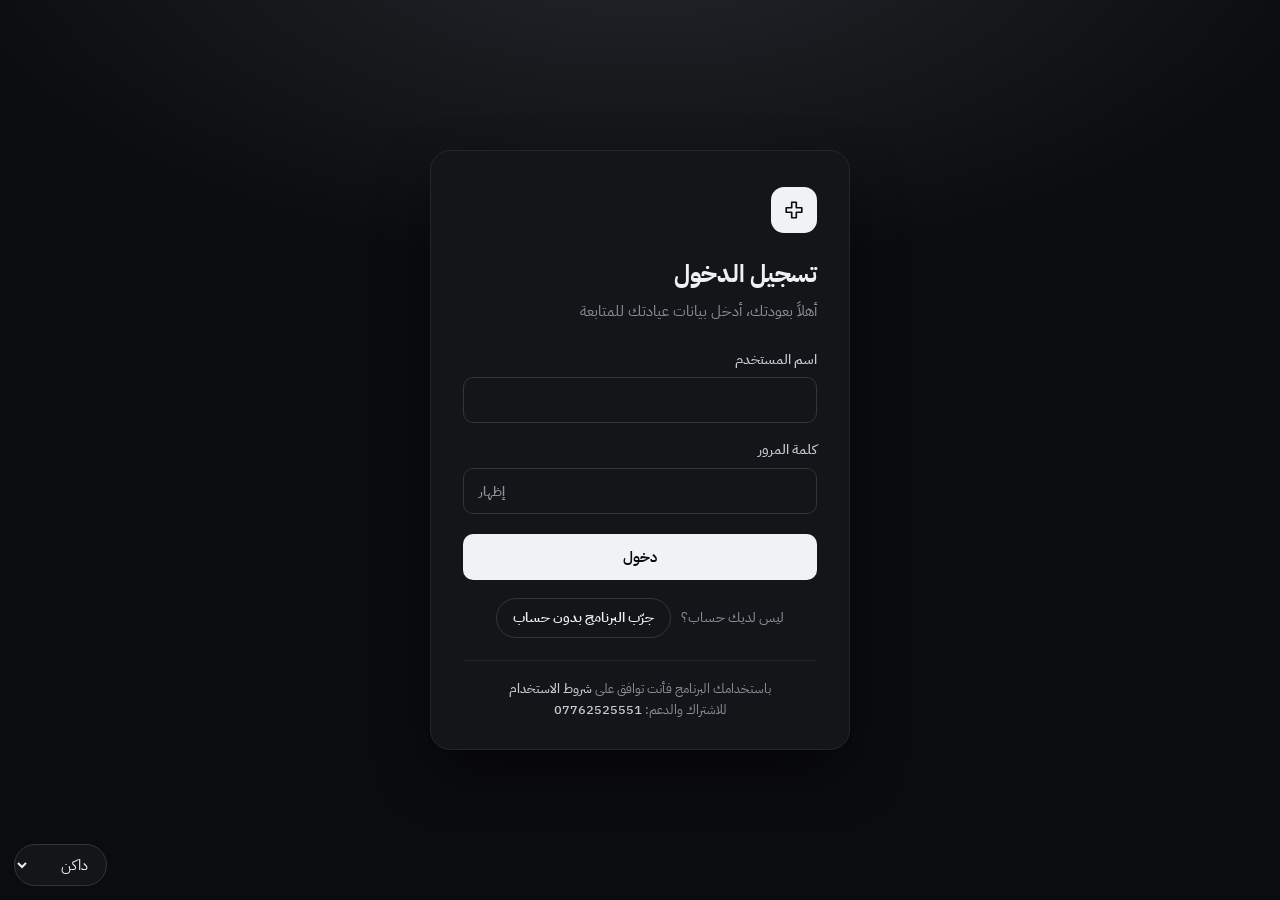
<file: index.html>
<!doctype html>
<html lang="ar" dir="rtl">
<head>
<title>تسجيل الدخول — العيادة</title>
<meta charset="utf-8">
<meta name="viewport" content="width=device-width, initial-scale=1, viewport-fit=cover">
<script>
(function () {
  // لون الخلفية قبل تحميل التنسيق، حتى لا تومض الصفحة بالأبيض
  try {
    var k = /provider\.html$/i.test(location.pathname) ? 'clinicProviderPrefs' : 'clinicPrefs';
    var p = JSON.parse(localStorage.getItem(k) || '{}'), t = p.theme || 'dark';
    document.documentElement.style.background = t === 'glass' ? '#161618' : t === 'light' ? '#f6f6f7' : '#0b0c0e';
    document.documentElement.style.colorScheme = t === 'light' ? 'light' : 'dark';
  } catch (e) { }
})();
</script>
<link rel="preconnect" href="https://yukyibwkxwkssirhdhfg.supabase.co">
<link rel="preconnect" href="https://fonts.googleapis.com">
<link rel="preconnect" href="https://fonts.gstatic.com" crossorigin>
<link rel="stylesheet" href="https://fonts.googleapis.com/css2?family=IBM+Plex+Sans+Arabic:wght@400;500;600;700&display=swap">
<link rel="stylesheet" href="design.css?v=202610340">
<link rel="stylesheet" href="glass.css?v=202610340">
<script src="theme.js?v=202610340"></script>
<script src="pwa.js?v=202610340"></script>
</head>
<body class="standalone">
  <main class="sheet-card">
    <div class="mark" aria-hidden="true"><svg viewBox="0 0 24 24"><path d="M9.5 3.5h5v6h6v5h-6v6h-5v-6h-6v-5h6z"/></svg></div>
    <h1>تسجيل الدخول</h1>
    <p class="lead">أهلاً بعودتك، أدخل بيانات عيادتك للمتابعة</p>
    <form id="loginForm" novalidate>
      <label class="field"><span>اسم المستخدم</span>
        <input name="username" autocomplete="username" autocapitalize="off" spellcheck="false" dir="ltr" required></label>
      <label class="field"><span>كلمة المرور</span>
        <span class="pass"><input name="password" type="password" autocomplete="current-password" dir="ltr" required><button type="button" id="eye" aria-pressed="false">إظهار</button></span></label>
      <div class="form-error" id="error" role="alert"></div>
      <button type="submit" class="submit" id="submitBtn">دخول</button>
    </form>
    <div class="demo-entry">
      <span>ليس لديك حساب؟</span>
      <button type="button" class="demo-btn" id="demoBtn">جرّب البرنامج بدون حساب</button>
    </div>
    <p class="terms-line">باستخدامك البرنامج فأنت توافق على <a href="terms.html">شروط الاستخدام</a><br>للاشتراك والدعم: <a class="ltr" id="support" href="#"></a></p>
  </main>
  <script src="cloud.js?v=202610340"></script>
  <script>
    const form = document.getElementById('loginForm'), errorEl = document.getElementById('error'), btn = document.getElementById('submitBtn');
    document.getElementById('support').textContent = CLOUD.support;
    document.getElementById('support').href = 'tel:' + CLOUD.support;
    // من الرابط index.html?demo=1 (للإعلانات) أو من الزر
    document.getElementById('demoBtn').addEventListener('click', () => Auth.startDemo());
    if (new URLSearchParams(location.search).get('demo') === '1') Auth.startDemo();
    // داخل مسبقًا: يذهب للعيادة مباشرة
    Auth.guard();
    // خرج لأن الطبيب أوقف الجهاز، أو لأن العيادة وصلت لحد الأجهزة
    errorEl.textContent = Auth.takeForcedOut();
    document.getElementById('eye').addEventListener('click', e => {
      const i = form.elements.password, show = i.type === 'password';
      i.type = show ? 'text' : 'password'; e.target.textContent = show ? 'إخفاء' : 'إظهار'; e.target.setAttribute('aria-pressed', String(show));
    });
    form.addEventListener('submit', async e => {
      e.preventDefault();
      errorEl.textContent = '';
      if (!form.elements.username.value.trim() || !form.elements.password.value) { errorEl.textContent = 'أدخل اسم المستخدم وكلمة المرور'; return; }
      btn.disabled = true; btn.textContent = 'جارٍ الدخول…';
      try {
        await Auth.login(form.elements.username.value, form.elements.password.value);
        location.replace(PAGES.app);
      } catch (err) {
        errorEl.textContent = err.message || 'تعذّر تسجيل الدخول';
        btn.disabled = false; btn.textContent = 'دخول';
      }
    });
    ClinicTheme.floatPicker();
  </script>
</body>
</html>
</file>
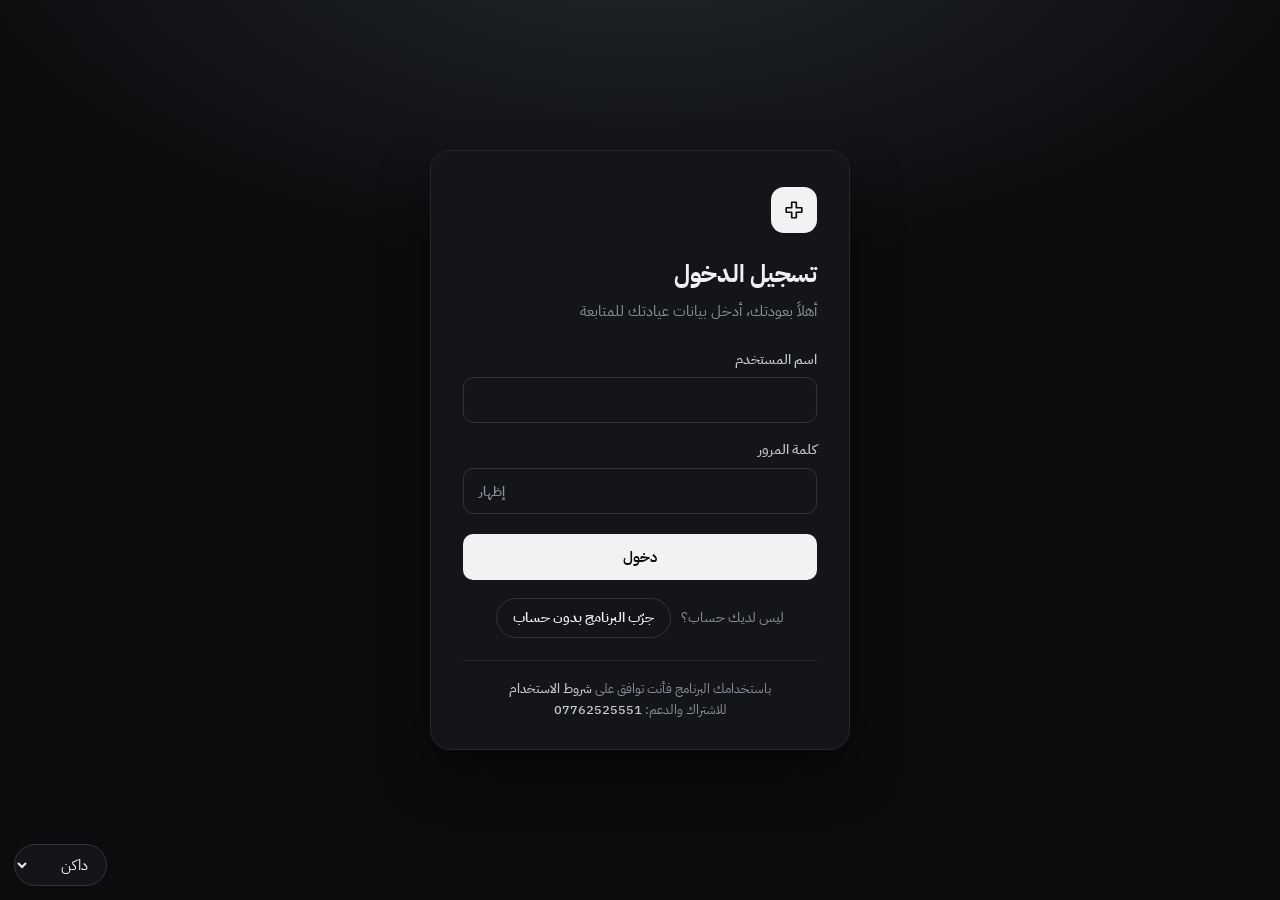
<file: app.html>
<!doctype html>
<html lang="ar" dir="rtl">
<head>
<meta charset="utf-8">
<meta name="viewport" content="width=device-width, initial-scale=1, viewport-fit=cover">
<title>العيادة</title>
<script>
(function () {
  // لون الخلفية قبل تحميل التنسيق، حتى لا تومض الصفحة بالأبيض
  try {
    var k = /provider\.html$/i.test(location.pathname) ? 'clinicProviderPrefs' : 'clinicPrefs';
    var p = JSON.parse(localStorage.getItem(k) || '{}'), t = p.theme || 'dark';
    document.documentElement.style.background = t === 'glass' ? '#161618' : t === 'light' ? '#f6f6f7' : '#0b0c0e';
    document.documentElement.style.colorScheme = t === 'light' ? 'light' : 'dark';
  } catch (e) { }
})();
</script>
<link rel="preconnect" href="https://yukyibwkxwkssirhdhfg.supabase.co">
<link rel="preconnect" href="https://fonts.googleapis.com">
<link rel="preconnect" href="https://fonts.gstatic.com" crossorigin>
<link rel="stylesheet" href="https://fonts.googleapis.com/css2?family=IBM+Plex+Sans+Arabic:wght@400;500;600;700&display=swap">
<link rel="stylesheet" href="design.css?v=202610340">
<link rel="stylesheet" href="glass.css?v=202610340">
<script src="theme.js?v=202610340"></script>
<script src="pwa.js?v=202610340"></script>
</head>
<body>
<div class="app">
  <aside class="side" aria-label="القائمة">
    <div class="side-brand">
      <span class="logo" id="bLogo" aria-hidden="true">ع</span>
      <span class="name"><b id="bClinic">العيادة</b><small id="bDoctor">نظام إدارة العيادة</small></span>
    </div>
    <nav id="nav" aria-label="الأقسام"></nav>
    <nav class="bottom" id="navBottom" aria-label="الإعدادات"></nav>
    <div class="user-box" id="userBox" hidden></div>
    <div class="net" id="net"></div>
  </aside>
  <div class="main">
    <header class="topbar">
      <div class="search">
        <svg viewBox="0 0 24 24" fill="none" stroke="currentColor" stroke-width="2" aria-hidden="true"><circle cx="11" cy="11" r="7"/><path d="m20 20-3.5-3.5"/></svg>
        <input type="search" id="gq" placeholder="ابحث عن مريض بالاسم أو الهاتف أو رقم الملف" autocomplete="off" aria-label="بحث عن مريض">
        <div class="gres" id="gres" hidden></div>
      </div>
      <div class="top-acts" id="topActs"></div>
    </header>
    <div id="banner"></div>
    <main id="view"><div class="loading">جارٍ فتح العيادة…</div></main>
  </div>
</div>
<div class="nav-backdrop" id="navBackdrop"></div>
<nav class="glass-tabbar" id="tabbar" aria-label="التبويبات"></nav>
<div class="overlay" id="overlay" hidden>
  <div class="sheet" id="sheet" role="dialog" aria-modal="true" aria-labelledby="mTitle">
    <div class="sheet-h"><h3 id="mTitle"></h3><button class="x" data-act="closeModal" aria-label="إغلاق">×</button></div>
    <div class="sheet-b" id="mBody"></div>
  </div>
</div>
<div class="toast" id="toast" role="status" hidden></div>
<div class="tip" id="tip" hidden></div>
<script src="core.js?v=202610340"></script>
<script src="views.js?v=202610340"></script>
<script src="patient.js?v=202610340"></script>
<script src="finance.js?v=202610340"></script>
<script src="extras.js?v=202610340"></script>
<script src="admin.js?v=202610340"></script>
<script src="cloud.js?v=202610340"></script>
<script src="demo.js?v=202610340"></script>
<script>App.start();</script>
</body>
</html>
</file>
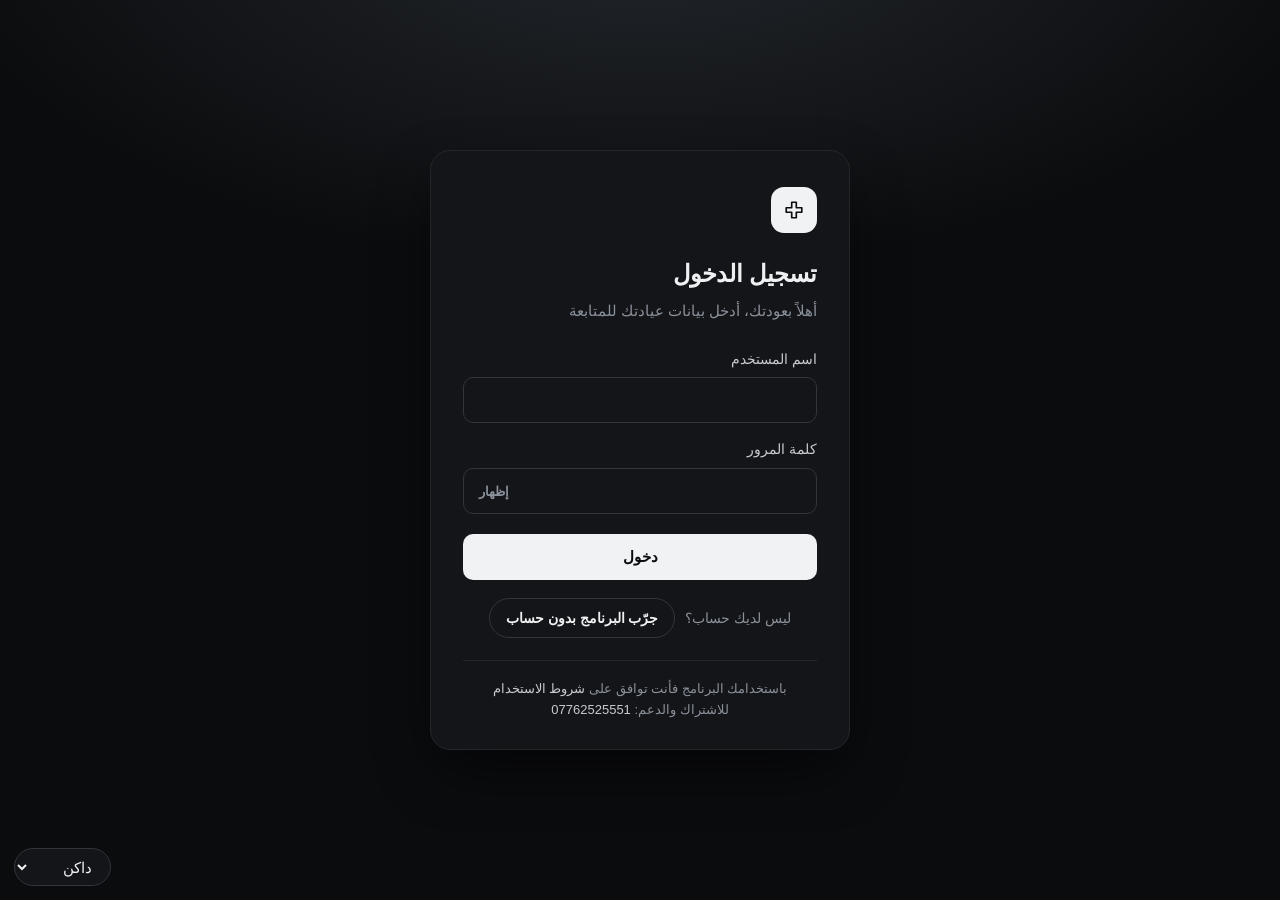
<file: expired.html>
<!doctype html>
<html lang="ar" dir="rtl">
<head>
<title>انتهى الاشتراك — العيادة</title>
<meta charset="utf-8">
<meta name="viewport" content="width=device-width, initial-scale=1, viewport-fit=cover">
<script>
(function () {
  // لون الخلفية قبل تحميل التنسيق، حتى لا تومض الصفحة بالأبيض
  try {
    var k = /provider\.html$/i.test(location.pathname) ? 'clinicProviderPrefs' : 'clinicPrefs';
    var p = JSON.parse(localStorage.getItem(k) || '{}'), t = p.theme || 'dark';
    document.documentElement.style.background = t === 'glass' ? '#161618' : t === 'light' ? '#f6f6f7' : '#0b0c0e';
    document.documentElement.style.colorScheme = t === 'light' ? 'light' : 'dark';
  } catch (e) { }
})();
</script>
<link rel="preconnect" href="https://yukyibwkxwkssirhdhfg.supabase.co">
<link rel="preconnect" href="https://fonts.googleapis.com">
<link rel="preconnect" href="https://fonts.gstatic.com" crossorigin>
<link rel="stylesheet" href="https://fonts.googleapis.com/css2?family=IBM+Plex+Sans+Arabic:wght@400;500;600;700&display=swap">
<link rel="stylesheet" href="design.css?v=202610340">
<link rel="stylesheet" href="glass.css?v=202610340">
<script src="theme.js?v=202610340"></script>
<script src="pwa.js?v=202610340"></script>
</head>
<body class="standalone">
  <main class="sheet-card" style="text-align:center">
    <div class="state-ic" aria-hidden="true"><svg viewBox="0 0 24 24"><circle cx="12" cy="12" r="8.5"/><path d="M12 7.5V12l3 2"/></svg></div>
    <h1 id="title">انتهى اشتراك العيادة</h1>
    <p class="lead" id="clinic" style="margin-bottom:12px"></p>
    <p style="margin:0;color:var(--text-2)">بيانات عيادتك ومرضاك محفوظة ولن تُحذف. تواصل مع إدارة البرنامج لتجديد الاشتراك، ويعود البرنامج للعمل فور التجديد.</p>
    <div class="contact">للتجديد: <a class="ltr" id="tel" href="#" style="color:inherit"></a></div>
    <div style="display:grid;gap:10px">
      <button class="submit" type="button" id="check">تحقق مرة أخرى</button>
      <button class="submit secondary" type="button" id="backup">تنزيل نسخة من بيانات العيادة</button>
      <button class="submit secondary" type="button" id="out">تسجيل الخروج</button>
    </div>
    <p class="form-error" id="msg" style="margin-top:14px" role="status"></p>
  </main>
  <script src="cloud.js?v=202610340"></script>
  <script>
    const msg = document.getElementById('msg');
    document.getElementById('tel').textContent = CLOUD.support;
    document.getElementById('tel').href = 'tel:' + CLOUD.support;
    Auth.guard().then(async m => {
      if (!m) return;
      const st = (await Auth.fetchSub()) || Auth.cachedSub();
      if (st.status === 'suspended') document.getElementById('title').textContent = 'العيادة موقوفة مؤقتًا';
      try { const r = await Auth.sb.from('clinic_docs').select('data').eq('clinic_id', m.clinic_id).eq('col', 'settings').eq('id', 'clinic').maybeSingle(); document.getElementById('clinic').textContent = (r.data && r.data.data && r.data.data.clinicName) || ''; } catch (e) { }
      Auth.applySub(st);
    });
    document.getElementById('check').addEventListener('click', async e => {
      e.target.disabled = true; msg.textContent = '';
      const st = await Auth.fetchSub();
      if (!st) msg.textContent = 'تعذّر التحقق. تحقق من الاتصال.';
      else if (Auth.blocked(st)) msg.textContent = 'الاشتراك لم يُجدَّد بعد.';
      Auth.applySub(st);
      e.target.disabled = false;
    });
    document.getElementById('out').addEventListener('click', () => Auth.logout());
    // البيانات ملك العيادة: تُنزَّل كاملة بصيغة النسخة الاحتياطية، وتُستعاد من الإعدادات بعد التجديد
    document.getElementById('backup').addEventListener('click', async e => {
      e.target.disabled = true; msg.textContent = 'جارٍ تجهيز النسخة…';
      try {
        const out = { app: 'clinic', version: 1, exportedAt: new Date().toISOString(), settings: {} };
        for (let from = 0; ; from += 1000) {
          const { data, error } = await Auth.sb.from('clinic_docs').select('col, id, data').eq('clinic_id', Auth.member.clinic_id).eq('deleted', false).order('col').order('id').range(from, from + 999);
          if (error) throw error;
          data.forEach(r => { if (r.col === 'settings') { if (r.id === 'clinic') out.settings = r.data; } else (out[r.col] = out[r.col] || []).push({ ...r.data, id: r.id }); });
          if (data.length < 1000) break;
        }
        const a = document.createElement('a');
        a.href = URL.createObjectURL(new Blob([JSON.stringify(out, null, 1)], { type: 'application/json' }));
        a.download = 'نسخة-احتياطية-العيادة-' + new Date().toISOString().slice(0, 10) + '.json';
        document.body.appendChild(a); a.click(); a.remove();
        msg.textContent = '';
      } catch (err) { msg.textContent = 'تعذّر تنزيل النسخة. تحقق من الاتصال.'; }
      e.target.disabled = false;
    });
  </script>
</body>
</html>
</file>
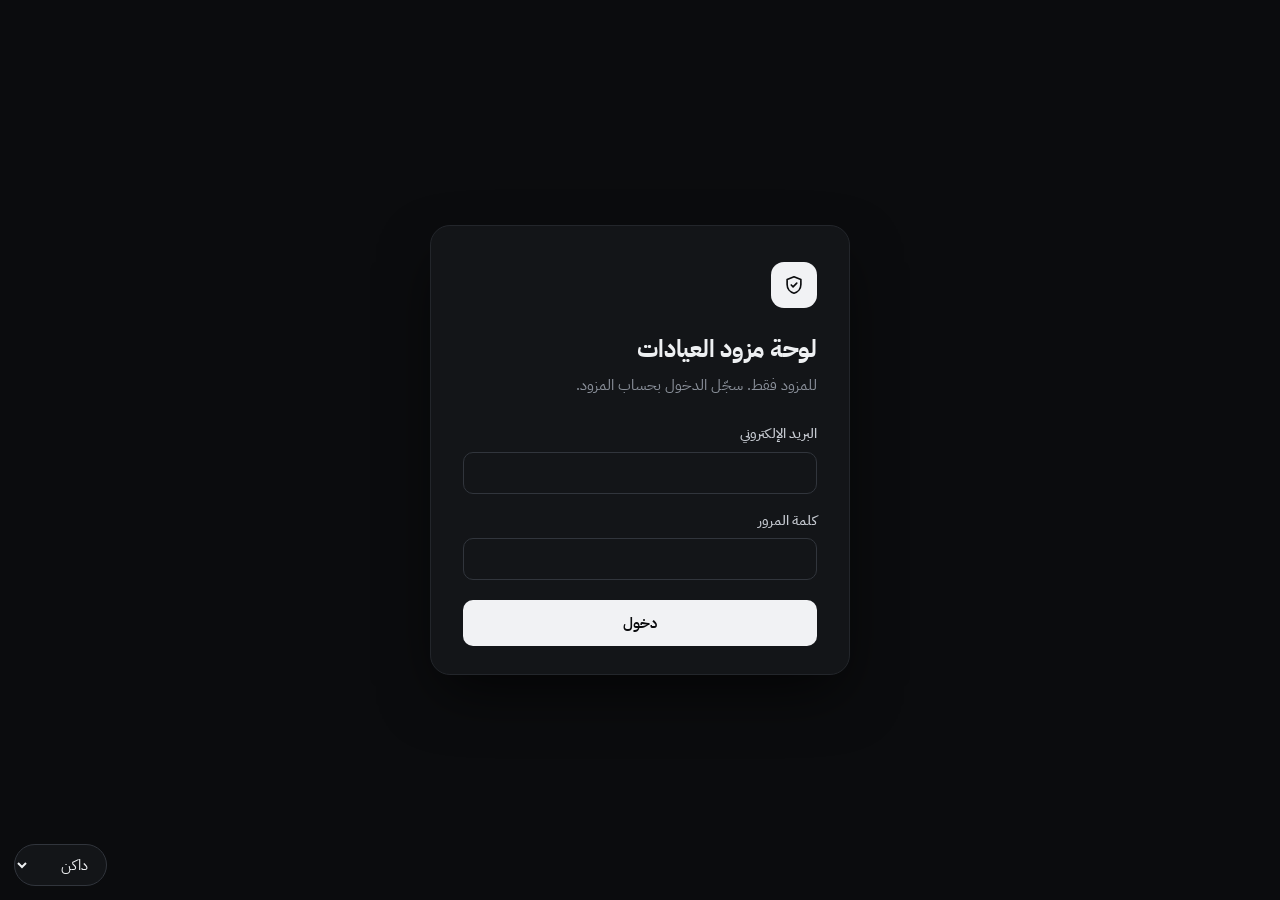
<file: provider.html>
<!doctype html>
<html lang="ar" dir="rtl">
<head>
<meta charset="utf-8">
<meta name="viewport" content="width=device-width, initial-scale=1, viewport-fit=cover">
<!-- صفحة المزود: غير مرتبطة بأي صفحة، ولا تظهر في محركات البحث -->
<meta name="robots" content="noindex, nofollow">
<title>لوحة مزود العيادات</title>
<script>
(function () {
  // لون الخلفية قبل تحميل التنسيق، حتى لا تومض الصفحة بالأبيض
  try {
    var k = /provider\.html$/i.test(location.pathname) ? 'clinicProviderPrefs' : 'clinicPrefs';
    var p = JSON.parse(localStorage.getItem(k) || '{}'), t = p.theme || 'dark';
    document.documentElement.style.background = t === 'glass' ? '#161618' : t === 'light' ? '#f6f6f7' : '#0b0c0e';
    document.documentElement.style.colorScheme = t === 'light' ? 'light' : 'dark';
  } catch (e) { }
})();
</script>
<link rel="preconnect" href="https://yukyibwkxwkssirhdhfg.supabase.co">
<link rel="preconnect" href="https://fonts.googleapis.com">
<link rel="preconnect" href="https://fonts.gstatic.com" crossorigin>
<link rel="stylesheet" href="https://fonts.googleapis.com/css2?family=IBM+Plex+Sans+Arabic:wght@400;500;600;700&display=swap">
<link rel="stylesheet" href="design.css?v=202610340">
<link rel="stylesheet" href="glass.css?v=202610340">
<script src="theme.js?v=202610340"></script>
<style>
  .pv { width: min(1280px, 100%); margin: 0 auto; padding: max(28px, env(safe-area-inset-top, 0px)) 24px 70px }
  .pv-head { display: flex; align-items: center; justify-content: space-between; gap: 16px; flex-wrap: wrap; margin-bottom: 22px }
  .pv-head h1 { margin: 0; font-size: 26px; font-weight: 700; letter-spacing: -.01em }
  .pv-head p { margin: 2px 0 0; color: var(--muted); font-size: 13.5px }
  .row { display: flex; align-items: center; gap: 8px; flex-wrap: wrap }
  .summary { display: grid; grid-template-columns: repeat(4, minmax(0, 1fr)); gap: 12px; margin-bottom: 18px }
  .summary .kpi.main { background: var(--hero-bg); color: var(--hero-text); border-color: transparent }
  .summary .kpi.main .l { color: var(--hero-muted) }
  .toolbar { display: flex; gap: 10px; margin-bottom: 14px; flex-wrap: wrap; align-items: center }
  .toolbar input { flex: 1 1 260px; height: 42px }
  .chips button { border: 1px solid var(--border-strong); background: var(--surface); color: var(--text-2); border-radius: 999px; padding: 6px 14px; cursor: pointer; font-weight: 600; font-size: .86rem }
  .chips button[aria-pressed="true"] { background: var(--primary); color: var(--primary-text); border-color: var(--primary) }
  td small { display: block; color: var(--muted); font-size: 12.5px }
  td .acts { justify-content: flex-start }
  .empty-row td { text-align: center !important; padding: 44px 10px !important; color: var(--muted) }
  dialog { border: 1px solid var(--border); border-radius: 20px; padding: 24px; background: var(--surface); color: var(--text); box-shadow: var(--shadow-lg); width: min(860px, calc(100vw - 24px)); max-height: calc(100vh - 32px) }
  dialog.narrow { width: min(480px, calc(100vw - 24px)) }
  dialog::backdrop { background: rgba(0, 0, 0, .55) }
  html[data-glass="on"] dialog { background: var(--glass-strong); -webkit-backdrop-filter: blur(30px) saturate(180%); backdrop-filter: blur(30px) saturate(180%); border-color: var(--glass-edge); border-radius: 26px }
  .dlg-head { display: flex; align-items: flex-start; justify-content: space-between; gap: 12px; margin-bottom: 18px }
  .dlg-head h2 { margin: 0; font-size: 1.25rem }
  .dlg-head p { margin: 4px 0 0; color: var(--muted); font-size: 13px }
  .x-btn { flex: none; width: 36px; height: 36px; border-radius: 10px; border: 1px solid var(--border); background: var(--surface); color: var(--text-2); cursor: pointer; font-size: 18px; line-height: 1 }
  .block { padding: 18px 0; border-top: 1px solid var(--border) }
  .block:first-of-type { border-top: 0; padding-top: 0 }
  .block h3 { margin: 0 0 14px; font-size: 15px; font-weight: 700 }
  .grid { display: grid; grid-template-columns: repeat(2, minmax(0, 1fr)); gap: 14px 16px }
  .grid .full { grid-column: 1 / -1 }
  .field select, .field textarea { width: 100% }
  .field input { height: 42px }
  .toggle { display: flex; align-items: center; justify-content: space-between; gap: 14px; font-size: 14px; font-weight: 500; color: var(--text); cursor: pointer }
  .toggle small { display: block; color: var(--muted); font-size: 12.5px; font-weight: 400 }
  .actions-bar { display: flex; align-items: center; justify-content: space-between; flex-wrap: wrap; gap: 10px; margin-top: 16px }
  .hint-t { color: var(--muted); font-size: 13px }
  .msg { font-size: 13.5px; font-weight: 500; color: var(--danger-text); margin-top: 10px }
  .msg:empty { display: none }
  .member { display: flex; align-items: center; justify-content: space-between; flex-wrap: wrap; gap: 10px 16px; padding: 12px 0; border-top: 1px solid var(--border) }
  .member:first-child { border-top: 0 }
  .member small { display: block; color: var(--muted); font-size: 12.5px }
  .flash { position: fixed; bottom: calc(22px + env(safe-area-inset-bottom, 0px)); left: 50%; transform: translateX(-50%); background: var(--primary); color: var(--primary-text); padding: 10px 18px; border-radius: 12px; z-index: 99; box-shadow: var(--shadow-lg); font-weight: 600; font-size: .9rem; max-width: calc(100vw - 32px) }
  .pw-out { font-size: 1.2rem; font-weight: 700; letter-spacing: .05em; text-align: center; background: var(--surface-2); border-radius: 12px; padding: 14px; margin: 10px 0 }
  @media (max-width: 760px) { .summary { grid-template-columns: repeat(2, minmax(0, 1fr)) } .grid { grid-template-columns: minmax(0, 1fr) } .pv { padding-inline: 16px } dialog { padding: 18px } }
</style>
</head>
<body>
  <!-- ===== الدخول ===== -->
  <section class="standalone" id="loginView" hidden style="min-height:100vh;display:grid;place-items:center;padding:24px 16px">
    <div class="sheet-card">
      <div class="mark" aria-hidden="true"><svg viewBox="0 0 24 24"><path d="M12 3 4.5 6v5.5c0 4.5 3.2 8.4 7.5 9.5 4.3-1.1 7.5-5 7.5-9.5V6z"/><path d="m9 12 2 2 4-4"/></svg></div>
      <h1>لوحة مزود العيادات</h1>
      <p class="lead">للمزود فقط. سجّل الدخول بحساب المزود.</p>
      <form id="loginForm" novalidate>
        <label class="field">البريد الإلكتروني<input name="email" type="email" autocomplete="username" dir="ltr" required></label>
        <label class="field">كلمة المرور<input name="password" type="password" autocomplete="current-password" dir="ltr" required></label>
        <div class="form-error" id="loginMsg" role="alert"></div>
        <button class="submit" type="submit" id="loginBtn">دخول</button>
      </form>
    </div>
  </section>

  <!-- ===== اللوحة ===== -->
  <main class="pv" id="panel" hidden>
    <header class="pv-head">
      <div><h1>لوحة مزود العيادات</h1><p id="whoami"></p></div>
      <div class="row">
        <button class="btn" type="button" id="refreshBtn">تحديث</button>
        <button class="btn primary" type="button" id="newBtn">+ عيادة جديدة</button>
        <button class="btn danger" type="button" id="signOutBtn">خروج</button>
      </div>
    </header>
    <section class="summary" aria-label="ملخص الاشتراكات">
      <div class="kpi main"><div class="l">العيادات المشتركة</div><div class="v" id="sumAll">—</div></div>
      <div class="kpi"><div class="l">فعّالة</div><div class="v" id="sumActive">—</div></div>
      <div class="kpi"><div class="l">تنتهي قريبًا أو في المهلة</div><div class="v" id="sumSoon">—</div></div>
      <div class="kpi"><div class="l">منتهية أو موقوفة</div><div class="v" id="sumStopped">—</div></div>
    </section>
    <div class="toolbar">
      <input type="search" id="search" placeholder="ابحث باسم العيادة أو الطبيب أو المستخدم أو الهاتف…" autocomplete="off">
      <div class="chips row" role="group" aria-label="تصفية حسب الحالة">
        <button type="button" data-filter="all" aria-pressed="true">الكل</button>
        <button type="button" data-filter="active" aria-pressed="false">فعّالة</button>
        <button type="button" data-filter="soon" aria-pressed="false">تنتهي قريبًا</button>
        <button type="button" data-filter="stopped" aria-pressed="false">منتهية أو موقوفة</button>
      </div>
    </div>
    <section class="tbl">
      <table>
        <thead><tr><th>العيادة</th><th>الطبيب</th><th>الخطة</th><th>ينتهي في</th><th>الحالة</th><th>المرضى</th><th>الأجهزة</th><th>آخر نشاط</th><th>إجراءات</th></tr></thead>
        <tbody id="rows"><tr class="empty-row"><td colspan="9">جارٍ التحميل…</td></tr></tbody>
      </table>
    </section>
  </main>
  <div class="flash" id="flash" role="status" hidden></div>

  <!-- ===== إدارة عيادة ===== -->
  <dialog id="clinicDialog">
    <div class="dlg-head"><div><h2 id="cdTitle"></h2><p id="cdSub"></p></div><button class="x-btn" type="button" data-close aria-label="إغلاق">×</button></div>
    <div class="block">
      <h3>الاشتراك</h3>
      <form id="subForm" novalidate>
        <div class="grid">
          <label class="field">اسم العيادة<input name="clinicName"></label>
          <label class="field">هاتف صاحب العيادة<input name="ownerPhone" type="tel" dir="ltr"></label>
          <label class="field">الخطة<select name="plan"></select></label>
          <label class="field">السعر (د.ع)<input name="price" type="number" min="0" step="1" inputmode="numeric"></label>
          <label class="field" data-exp>تاريخ الانتهاء<input name="expiresAt" type="date"></label>
          <label class="field">ملاحظات<input name="notes"></label>
          <label class="toggle full"><span>إيقاف العيادة يدويًا<small>يتوقف البرنامج عندهم فورًا حتى لو كان الاشتراك ساريًا. البيانات لا تُحذف.</small></span><input type="checkbox" class="switch" name="suspended"></label>
        </div>
        <div class="msg" id="subMsg" role="alert"></div>
        <div class="actions-bar">
          <div class="row" id="extendRow"><span class="hint-t">تمديد سريع:</span>
            <button class="btn" type="button" data-extend="1">+ شهر</button>
            <button class="btn" type="button" data-extend="3">+ 3 أشهر</button>
            <button class="btn" type="button" data-extend="6">+ 6 أشهر</button>
            <button class="btn" type="button" data-extend="12">+ سنة</button>
          </div>
          <button class="btn primary" type="submit">حفظ الاشتراك</button>
        </div>
      </form>
    </div>
    <div class="block">
      <h3>الأجهزة</h3>
      <form id="devForm" novalidate>
        <div class="grid">
          <label class="field">الحد الأعلى لعدد الأجهزة<input name="limit" type="number" min="0" max="1000" step="1" inputmode="numeric"></label>
          <p class="hint-t full" style="margin:0">0 = بلا حد. الجهاز الذي لم يُستخدم 30 يومًا والجهاز الموقوف لا يُحسبان. الطبيب يدخل دائمًا ليستطيع إيقاف جهاز قديم، والسكرتير يُمنع من جهاز جديد عند الوصول للحد.</p>
        </div>
        <div class="msg" id="devMsg" role="alert"></div>
        <div class="actions-bar"><div class="row"><span class="hint-t">زيادة الحد:</span><button class="btn" type="button" data-dev-add="1">+1 جهاز</button><button class="btn" type="button" data-dev-add="2">+2 جهاز</button></div><button class="btn primary" type="submit">حفظ حد الأجهزة</button></div>
      </form>
      <div class="tbl" style="margin-top:14px"><table><thead><tr><th>الجهاز</th><th>المستخدم</th><th>آخر نشاط</th><th>الحالة</th></tr></thead><tbody id="devRows"></tbody></table></div>
    </div>
    <div class="block">
      <h3>الحسابات</h3>
      <div id="members"></div>
      <form id="addMemberForm" class="grid" novalidate style="margin-top:14px">
        <label class="field">الاسم الظاهر<input name="name" placeholder="سارة (الاستقبال)"></label>
        <label class="field">اسم المستخدم (إنجليزي)<input name="username" dir="ltr" autocomplete="off"></label>
        <label class="field">كلمة المرور<input name="password" dir="ltr" autocomplete="off"></label>
        <label class="field">الصلاحية<select name="role"><option value="staff">سكرتير</option><option value="admin">طبيب / مدير</option></select></label>
        <div class="full row"><button class="btn" type="submit">+ إضافة حساب</button><button class="btn" type="button" data-generate="addMemberForm">توليد كلمة مرور</button></div>
        <div class="msg full" id="memberMsg" role="alert"></div>
      </form>
    </div>
    <div class="block">
      <h3>البيانات والدعم</h3>
      <div class="facts" style="margin-bottom:14px">
        <div class="fact">معرّف العيادة<b id="cdId" dir="ltr"></b></div>
        <div class="fact">آخر نشاط<b id="cdActivity"></b></div>
        <div class="fact">السجلات المحفوظة<b id="cdRows"></b></div>
        <div class="fact">تاريخ الاشتراك<b id="cdSince"></b></div>
      </div>
      <div class="row"><button class="btn" type="button" id="exportBtn">تنزيل نسخة احتياطية</button><span class="hint-t">تُستعاد من الإعدادات ← النسخ الاحتياطي داخل البرنامج.</span></div>
    </div>
    <div class="block">
      <h3>حذف العيادة نهائيًا</h3>
      <p class="hint-t" style="margin-top:0">يحذف العيادة وكل حساباتها ومرضاها وكشوفاتها وفواتيرها ومرفقاتها، ولا يمكن التراجع. نزّل نسخة احتياطية أولًا.</p>
      <form class="row" id="deleteForm"><input name="confirm" autocomplete="off" placeholder="اكتب: حذف" style="max-width:180px"><button class="btn danger" type="submit">حذف العيادة نهائيًا</button></form>
    </div>
  </dialog>

  <!-- ===== عيادة جديدة ===== -->
  <dialog id="newDialog">
    <div class="dlg-head"><div><h2>عيادة جديدة</h2><p>ينشئ العيادة وحساب الطبيب واشتراكها معًا.</p></div><button class="x-btn" type="button" data-close aria-label="إغلاق">×</button></div>
    <form id="newForm" novalidate>
      <div class="block"><h3>العيادة</h3><div class="grid">
        <label class="field full">اسم العيادة *<input name="clinicName" required placeholder="عيادة د. أحمد للباطنية"></label>
        <label class="field">اسم الطبيب<input name="doctorName" placeholder="أحمد علي (بدون «د.»)"></label>
        <label class="field">الاختصاص<input name="specialty" placeholder="أخصائي الباطنية"></label>
        <label class="field">هاتف صاحب العيادة<input name="ownerPhone" type="tel" dir="ltr" placeholder="07XX XXX XXXX"></label>
        <label class="field">المحافظة<input name="province" value="بغداد"></label>
      </div></div>
      <div class="block"><h3>حساب الطبيب (مدير العيادة)</h3><div class="grid">
        <label class="field">اسم المستخدم (إنجليزي) *<input name="adminUsername" required dir="ltr" autocomplete="off" placeholder="dr.ahmed"></label>
        <label class="field">كلمة المرور *<input name="adminPassword" required dir="ltr" autocomplete="off"></label>
        <div class="full row"><button class="btn" type="button" data-generate="newForm" data-field="adminPassword">توليد كلمة مرور</button></div>
      </div></div>
      <div class="block"><h3>الاشتراك</h3><div class="grid">
        <label class="field">الخطة<select name="plan"></select></label>
        <label class="field" data-exp>تاريخ الانتهاء<input name="expiresAt" type="date"></label>
        <label class="field">السعر (د.ع)<input name="price" type="number" min="0" step="1" inputmode="numeric"></label>
        <label class="field">حد الأجهزة (0 = بلا حد)<input name="deviceLimit" type="number" min="0" max="1000" value="0" inputmode="numeric"></label>
        <label class="field full">ملاحظات<input name="notes"></label>
      </div></div>
      <div class="msg" id="newMsg" role="alert"></div>
      <div class="actions-bar"><span class="hint-t">بعد الإنشاء أرسل للطبيب الرابط واسم المستخدم وكلمة المرور.</span><button class="btn primary" type="submit">إنشاء العيادة</button></div>
    </form>
  </dialog>

  <!-- ===== كلمة مرور ===== -->
  <dialog class="narrow" id="pwDialog">
    <div class="dlg-head"><div><h2>كلمة مرور جديدة</h2><p id="pwSub"></p></div><button class="x-btn" type="button" data-close aria-label="إغلاق">×</button></div>
    <form id="pwForm" novalidate class="grid" style="grid-template-columns:minmax(0,1fr)">
      <label class="field">كلمة المرور الجديدة<input name="password" dir="ltr" autocomplete="off"></label>
      <div class="row"><button class="btn" type="button" data-generate="pwForm">توليد</button><button class="btn primary" type="submit">حفظ</button></div>
      <div class="msg" id="pwMsg" role="alert"></div>
    </form>
  </dialog>

  <!-- ===== تم إنشاء العيادة ===== -->
  <dialog class="narrow" id="doneDialog">
    <div class="dlg-head"><div><h2>أُنشئت العيادة</h2><p>أرسل هذه البيانات للطبيب.</p></div><button class="x-btn" type="button" data-close aria-label="إغلاق">×</button></div>
    <div id="doneBody"></div>
    <div class="row" style="margin-top:14px"><button class="btn primary" type="button" id="copyDone">نسخ الرسالة</button><a class="btn" id="waDone" target="_blank" rel="noopener">إرسال بالواتساب</a></div>
  </dialog>

  <script src="vendor/supabase-js-2.45.4.js"></script>
  <script src="cloud.js?v=202610340"></script>
  <script src="provider.js?v=202610340"></script>
</body>
</html>
</file>
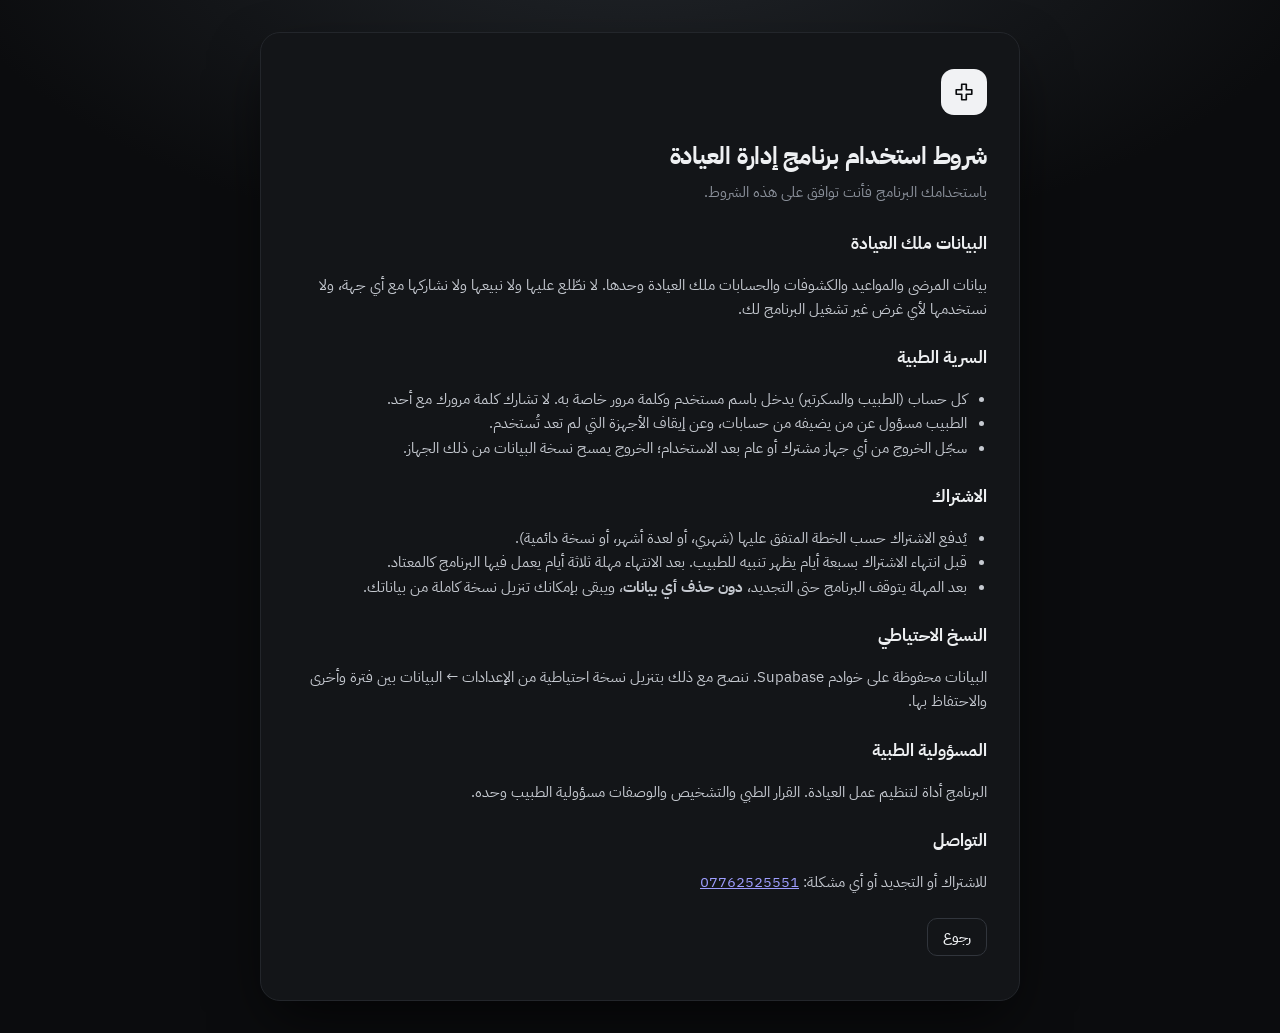
<file: terms.html>
<!doctype html>
<html lang="ar" dir="rtl">
<head>
<title>شروط الاستخدام — العيادة</title>
<meta charset="utf-8">
<meta name="viewport" content="width=device-width, initial-scale=1, viewport-fit=cover">
<script>
(function () {
  // لون الخلفية قبل تحميل التنسيق، حتى لا تومض الصفحة بالأبيض
  try {
    var k = /provider\.html$/i.test(location.pathname) ? 'clinicProviderPrefs' : 'clinicPrefs';
    var p = JSON.parse(localStorage.getItem(k) || '{}'), t = p.theme || 'dark';
    document.documentElement.style.background = t === 'glass' ? '#161618' : t === 'light' ? '#f6f6f7' : '#0b0c0e';
    document.documentElement.style.colorScheme = t === 'light' ? 'light' : 'dark';
  } catch (e) { }
})();
</script>
<link rel="preconnect" href="https://yukyibwkxwkssirhdhfg.supabase.co">
<link rel="preconnect" href="https://fonts.googleapis.com">
<link rel="preconnect" href="https://fonts.gstatic.com" crossorigin>
<link rel="stylesheet" href="https://fonts.googleapis.com/css2?family=IBM+Plex+Sans+Arabic:wght@400;500;600;700&display=swap">
<link rel="stylesheet" href="design.css?v=202610340">
<link rel="stylesheet" href="glass.css?v=202610340">
<script src="theme.js?v=202610340"></script>
<script src="pwa.js?v=202610340"></script>
</head>
<body class="standalone">
  <main class="sheet-card wide prose">
    <div class="mark" aria-hidden="true"><svg viewBox="0 0 24 24"><path d="M9.5 3.5h5v6h6v5h-6v6h-5v-6h-6v-5h6z"/></svg></div>
    <h1>شروط استخدام برنامج إدارة العيادة</h1>
    <p class="lead">باستخدامك البرنامج فأنت توافق على هذه الشروط.</p>
    <h2>البيانات ملك العيادة</h2>
    <p>بيانات المرضى والمواعيد والكشوفات والحسابات ملك العيادة وحدها. لا نطّلع عليها ولا نبيعها ولا نشاركها مع أي جهة، ولا نستخدمها لأي غرض غير تشغيل البرنامج لك.</p>
    <h2>السرية الطبية</h2>
    <ul>
      <li>كل حساب (الطبيب والسكرتير) يدخل باسم مستخدم وكلمة مرور خاصة به. لا تشارك كلمة مرورك مع أحد.</li>
      <li>الطبيب مسؤول عن من يضيفه من حسابات، وعن إيقاف الأجهزة التي لم تعد تُستخدم.</li>
      <li>سجّل الخروج من أي جهاز مشترك أو عام بعد الاستخدام؛ الخروج يمسح نسخة البيانات من ذلك الجهاز.</li>
    </ul>
    <h2>الاشتراك</h2>
    <ul>
      <li>يُدفع الاشتراك حسب الخطة المتفق عليها (شهري، أو لعدة أشهر، أو نسخة دائمية).</li>
      <li>قبل انتهاء الاشتراك بسبعة أيام يظهر تنبيه للطبيب. بعد الانتهاء مهلة ثلاثة أيام يعمل فيها البرنامج كالمعتاد.</li>
      <li>بعد المهلة يتوقف البرنامج حتى التجديد، <b>دون حذف أي بيانات</b>، ويبقى بإمكانك تنزيل نسخة كاملة من بياناتك.</li>
    </ul>
    <h2>النسخ الاحتياطي</h2>
    <p>البيانات محفوظة على خوادم Supabase. ننصح مع ذلك بتنزيل نسخة احتياطية من الإعدادات ← البيانات بين فترة وأخرى والاحتفاظ بها.</p>
    <h2>المسؤولية الطبية</h2>
    <p>البرنامج أداة لتنظيم عمل العيادة. القرار الطبي والتشخيص والوصفات مسؤولية الطبيب وحده.</p>
    <h2>التواصل</h2>
    <p>للاشتراك أو التجديد أو أي مشكلة: <a class="ltr" id="tel" href="#"></a></p>
    <p style="margin-top:24px"><a href="index.html" class="btn">رجوع</a></p>
  </main>
  <script src="cloud.js?v=202610340"></script>
  <script>document.getElementById('tel').textContent = CLOUD.support; document.getElementById('tel').href = 'tel:' + CLOUD.support;</script>
</body>
</html>
</file>
<file: design.css>
/* design.css — الهوية البصرية للعيادة: نفس هوية برنامج المتجر (الفاتح، الداكن، الزجاج في glass.css)
 *
 * الثيم يضعه theme.js على <html data-theme="light|dark" data-glass="on|off" data-motion="on|off">.
 * لتغيير الألوان عدّل المتغيرات في أول الملف فقط. الوصفات والتقارير المطبوعة لها ألوانها الثابتة (.docprev).
 */

/* ===== الألوان: الوضع الفاتح ===== */
:root {
  --bg: #f6f6f7; --surface: #ffffff; --surface-2: #f3f4f6; --surface-3: #eaecef;
  --border: #e7e8eb; --border-strong: #d5d8dd;
  --text: #0e1116; --text-2: #3a404a; --muted: #6b7280; --faint: #9aa0aa;
  --primary: #111318; --primary-hover: #262a31; --primary-text: #ffffff;
  --accent: #0c8a63; --accent-soft: #e6f4ee; --accent-text: #0a6d4f; --accent-ink: #ffffff;
  --danger: #d4342a; --danger-soft: #fdecea; --danger-text: #b42318;
  --warn: #b7700a; --warn-soft: #fdf3e1; --warn-text: #93570a;
  --info: #2f5fd0; --info-soft: #ebf0fd; --info-text: #2449a8;
  --violet: #6247c4; --violet-soft: #efebfb;
  --hero-bg: #111318; --hero-text: #ffffff; --hero-muted: rgba(255, 255, 255, .62);
  --ring: rgba(12, 138, 99, .22);
  --shadow-sm: 0 1px 2px rgba(16, 24, 40, .04);
  --shadow-md: 0 1px 2px rgba(16, 24, 40, .04), 0 10px 30px -12px rgba(16, 24, 40, .12);
  --shadow-lg: 0 24px 60px -16px rgba(16, 24, 40, .28);
  --s1: #2a78d6; --s2: #eb6834; --grid: #eceef1;
  --radius: 14px; --radius-sm: 10px; --sidebar: 256px;
  --font-ui: "IBM Plex Sans Arabic", -apple-system, "SF Arabic", "Segoe UI", Tahoma, Arial, sans-serif;
  --ease: cubic-bezier(.2, .8, .2, 1); --ease-out: cubic-bezier(.16, 1, .3, 1);
  --dur-1: 120ms; --dur-2: 180ms; --dur-3: 280ms;
  color-scheme: light;
}

/* ===== الألوان: الوضع الداكن ===== */
html[data-theme="dark"] {
  color-scheme: dark;
  --bg: #0b0c0e; --surface: #131518; --surface-2: #1a1d21; --surface-3: #23272c;
  --border: #23262b; --border-strong: #31353c;
  --text: #eef0f2; --text-2: #c6cad1; --muted: #8b919b; --faint: #626872;
  --primary: #f1f2f4; --primary-hover: #ffffff; --primary-text: #0b0c0e;
  --accent: #3ccf98; --accent-soft: rgba(60, 207, 152, .12); --accent-text: #5fe0ae; --accent-ink: #04150e;
  --danger: #f2706a; --danger-soft: rgba(242, 112, 106, .13); --danger-text: #f79a95;
  --warn: #f0b44c; --warn-soft: rgba(240, 180, 76, .13); --warn-text: #f5c879;
  --info: #7ea3ff; --info-soft: rgba(126, 163, 255, .13); --info-text: #a5bfff;
  --violet: #b3a6f3; --violet-soft: rgba(179, 166, 243, .14);
  --hero-bg: linear-gradient(160deg, #1d2a24 0%, #15191b 70%); --hero-text: #f1f2f4; --hero-muted: rgba(241, 242, 244, .6);
  --ring: rgba(60, 207, 152, .25);
  --shadow-sm: none; --shadow-md: 0 1px 0 rgba(255, 255, 255, .02) inset; --shadow-lg: 0 24px 60px -12px rgba(0, 0, 0, .7);
  --s1: #3987e5; --s2: #d95926; --grid: #23262b;
}

/* أسماء المتغيرات القديمة داخل مكونات العيادة تتبع الهوية الجديدة */
:root, html[data-theme="dark"] {
  --ink: var(--text); --ink-2: var(--text-2); --line: var(--border); --line-2: var(--border-strong);
  --ok: var(--accent); --ok-soft: var(--accent-soft); --shadow: var(--shadow-lg);
  --f-display: var(--font-ui); --f-body: var(--font-ui); --r: var(--radius-sm);
}

/* ===== الأساس ===== */
*, *::before, *::after { box-sizing: border-box }
html, body { background: var(--bg); margin: 0 }
body { color: var(--text); font-family: var(--font-ui); font-size: 15px; line-height: 1.6; -webkit-font-smoothing: antialiased; -moz-osx-font-smoothing: grayscale }
button, input, select, textarea { font: inherit; color: inherit }
:focus-visible { outline: 2px solid var(--accent); outline-offset: 2px }
h1, h2, h3, h4 { text-wrap: balance }
img { max-width: 100% }
.num, td, .kpi .v { font-variant-numeric: tabular-nums }
small.cur { font-size: .78em; color: var(--muted); font-weight: 500 }
.muted { color: var(--muted) }
.ltr { direction: ltr; unicode-bidi: isolate }
[hidden] { display: none !important }
::selection { background: var(--accent-soft) }

/* ===== الحركة ===== */
html[data-motion="off"] *, html[data-motion="off"] *::before, html[data-motion="off"] *::after { animation: none !important; transition: none !important }
@media (prefers-reduced-motion: reduce) { *, *::before, *::after { animation: none !important; transition: none !important } }

/* ===== الإطار: قائمة جانبية يمين + مساحة عمل ===== */
.app { display: grid; grid-template-columns: var(--sidebar) minmax(0, 1fr); min-height: 100vh; transition: grid-template-columns var(--dur-3) var(--ease) }
html.nav-collapsed .app { grid-template-columns: 76px minmax(0, 1fr) }
.side { background: var(--surface); border-inline-end: 1px solid var(--border); position: sticky; top: 0; height: 100vh; display: flex; flex-direction: column; padding: max(16px, env(safe-area-inset-top, 0px)) 12px 14px; padding-right: max(12px, env(safe-area-inset-right, 0px)); gap: 6px; overflow-y: auto; overflow-x: hidden; scrollbar-width: thin; z-index: 30 }
.side-brand { display: flex; gap: 11px; align-items: center; padding: 6px 6px 16px; margin-bottom: 4px; border-bottom: 1px solid var(--border); min-width: 0 }
.logo { width: 38px; height: 38px; border-radius: 11px; background: var(--primary); color: var(--primary-text); display: grid; place-items: center; flex: none; font-weight: 700; font-size: 1rem; overflow: hidden }
.logo svg { width: 20px; height: 20px }
.side-brand .name { min-width: 0; display: flex; flex-direction: column; line-height: 1.35 }
.side-brand b { font-size: .98rem; font-weight: 700; white-space: nowrap; overflow: hidden; text-overflow: ellipsis }
.side-brand small { color: var(--muted); font-size: .78rem; white-space: nowrap; overflow: hidden; text-overflow: ellipsis }
.side nav { display: flex; flex-direction: column; gap: 2px }
.side nav.bottom { margin-top: auto; padding-top: 10px; border-top: 1px solid var(--border) }
.side nav button { display: flex; align-items: center; gap: 12px; background: none; border: 0; color: var(--text-2); padding: 9px 12px; border-radius: 10px; cursor: pointer; text-align: start; font-weight: 500; white-space: nowrap; font-size: .94rem; transition: background var(--dur-1), color var(--dur-1) }
.side nav button svg { width: 19px; height: 19px; flex: none; fill: none; stroke: currentColor; stroke-width: 1.7; stroke-linecap: round; stroke-linejoin: round; opacity: .8 }
.side nav button:hover { background: var(--surface-2); color: var(--text) }
.side nav button[aria-current="page"] { background: var(--surface-2); color: var(--text); font-weight: 700 }
.side nav button[aria-current="page"] svg { color: var(--accent); opacity: 1 }
.side nav .badge { margin-inline-start: auto; background: var(--warn); color: #1d1300; border-radius: 999px; font-size: .72rem; font-weight: 700; padding: 0 7px; min-width: 20px; text-align: center }
.side .lbl { overflow: hidden; text-overflow: ellipsis }
.user-box { display: flex; align-items: center; gap: 10px; margin-top: 10px; padding: 10px; border: 1px solid var(--border); border-radius: 12px; background: var(--surface-2); min-width: 0 }
.user-box .who-link { display: flex; align-items: center; gap: 10px; flex: 1; min-width: 0; background: none; border: 0; padding: 0; cursor: pointer; text-align: start }
.avatar { width: 34px; height: 34px; border-radius: 50%; background: var(--accent-soft); color: var(--accent-text); display: grid; place-items: center; font-weight: 700; flex: none; font-size: .9rem }
.user-box .who { min-width: 0; display: flex; flex-direction: column; line-height: 1.35 }
.user-box .who b { font-size: .9rem; white-space: nowrap; overflow: hidden; text-overflow: ellipsis }
.user-box .who small { color: var(--muted); font-size: .76rem }
.icon-btn { width: 34px; height: 34px; border-radius: 9px; display: grid; place-items: center; background: none; border: 0; color: var(--muted); cursor: pointer; flex: none }
.icon-btn:hover { background: var(--surface-3); color: var(--text) }
.icon-btn svg { width: 18px; height: 18px; fill: none; stroke: currentColor; stroke-width: 1.8; stroke-linecap: round; stroke-linejoin: round }
.net { font-size: .78rem; color: var(--muted); padding: 8px 8px 0; display: flex; align-items: center; gap: 6px; white-space: nowrap; overflow: hidden }
.dot { display: inline-block; width: 7px; height: 7px; border-radius: 50%; background: var(--faint); flex: none }
.dot.live { background: var(--accent) } .dot.local { background: var(--warn) }

/* القائمة المطوية: أيقونات فقط */
html.nav-collapsed .side { padding-inline: 10px }
html.nav-collapsed .side .lbl, html.nav-collapsed .side-brand .name, html.nav-collapsed .user-box .who, html.nav-collapsed .side nav .badge, html.nav-collapsed .net span:not(.dot) { display: none }
html.nav-collapsed .side nav button { justify-content: center; padding-inline: 0 }
html.nav-collapsed .side-brand { justify-content: center; padding-inline: 0 }
html.nav-collapsed .user-box { flex-direction: column; padding: 8px 4px; gap: 6px }
html.nav-collapsed .user-box .who-link { justify-content: center; flex: none }
html.nav-collapsed .net { justify-content: center; padding-inline: 0 }

.main { min-width: 0; display: flex; flex-direction: column }
.topbar { position: sticky; top: 0; z-index: 20; background: color-mix(in srgb, var(--bg) 86%, transparent); -webkit-backdrop-filter: blur(10px); backdrop-filter: blur(10px); display: flex; gap: 10px; align-items: center; padding: max(12px, env(safe-area-inset-top, 0px)) max(28px, env(safe-area-inset-left, 0px)) 12px 28px }
.search { position: relative; flex: 1; max-width: 480px }
.search input { width: 100%; padding-inline-start: 38px; height: 40px }
.search svg { position: absolute; inset-inline-start: 12px; top: 50%; transform: translateY(-50%); width: 17px; height: 17px; color: var(--muted); pointer-events: none }
.gres { position: absolute; top: calc(100% + 6px); inset-inline: 0; background: var(--surface); border: 1px solid var(--border); border-radius: var(--radius-sm); box-shadow: var(--shadow-lg); overflow: hidden; z-index: 30; max-height: 60vh; overflow-y: auto }
.gres button { display: flex; justify-content: space-between; gap: 10px; width: 100%; background: none; border: 0; border-bottom: 1px solid var(--border); padding: 10px 14px; text-align: start; cursor: pointer }
.gres button:last-child { border-bottom: 0 }
.gres button:hover, .gres button.on { background: var(--surface-2) }
.gres .none { padding: 12px 14px; color: var(--muted) }
.top-acts { display: flex; gap: 8px; margin-inline-start: auto; align-items: center }
.nav-toggle { width: 40px; height: 40px; border-radius: 11px; border: 1px solid var(--border); background: var(--surface); color: var(--text); display: grid; place-items: center; cursor: pointer; flex: none }
.nav-toggle:hover { background: var(--surface-2) }
.nav-toggle svg { width: 18px; height: 18px; fill: none; stroke: currentColor; stroke-width: 1.8; stroke-linecap: round }
.nav-backdrop { display: none }
#banner:empty { display: none }
#banner { padding-inline: 28px; padding-top: 4px; display: flex; flex-direction: column; gap: 8px }
.banner { background: var(--info-soft); color: var(--info-text); padding: 11px 16px; border-radius: var(--radius-sm); font-size: .92rem; display: flex; align-items: center; gap: 10px; flex-wrap: wrap }
.banner.warn { background: var(--warn-soft); color: var(--warn-text) }
.banner.bad { background: var(--danger-soft); color: var(--danger-text) }
.banner a { color: inherit; font-weight: 700 }
.banner .grow { flex: 1; min-width: 200px }
.demo-cta { background: #1faa59; color: #fff !important; border-radius: 999px; padding: 7px 16px; font-weight: 700; text-decoration: none; font-size: .88rem; white-space: nowrap }
.demo-exit { background: transparent; color: inherit; border: 1px solid currentColor; border-radius: 999px; padding: 6px 14px; font-weight: 600; cursor: pointer; font-size: .86rem; white-space: nowrap }
#view { padding: 18px 28px 90px; padding-left: max(28px, env(safe-area-inset-left, 0px)); max-width: 1680px; width: 100%; margin-inline: auto }
#banner { max-width: 1680px; width: 100%; margin-inline: auto }

/* ===== العناصر الأساسية ===== */
input, select, textarea { background: var(--surface); border: 1px solid var(--border-strong); border-radius: var(--radius-sm); padding: 8px 12px; min-width: 0; font-size: .95rem; color: var(--text); transition: border-color var(--dur-1), box-shadow var(--dur-1) }
input:not([type=checkbox]):not([type=radio]):not([type=file]), select { min-height: 40px }
input:focus, select:focus, textarea:focus { border-color: var(--accent); outline: none; box-shadow: 0 0 0 3px var(--ring) }
input::placeholder, textarea::placeholder { color: var(--faint) }
input[disabled], select[disabled], textarea[disabled] { opacity: .65 }
textarea { resize: vertical; min-height: 76px; line-height: 1.6 }
.btn { display: inline-flex; align-items: center; justify-content: center; gap: 7px; border: 1px solid var(--border-strong); background: var(--surface); border-radius: var(--radius-sm); padding: 8px 15px; min-height: 38px; cursor: pointer; font-weight: 600; white-space: nowrap; text-decoration: none; color: var(--text); font-size: .9rem; line-height: 1.4; transition: background var(--dur-1), border-color var(--dur-1), transform var(--dur-1) }
.btn:hover { background: var(--surface-2) }
.btn:active { transform: translateY(1px) }
.btn svg { width: 16px; height: 16px; fill: none; stroke: currentColor; stroke-width: 1.8; stroke-linecap: round; stroke-linejoin: round }
.btn.primary { background: var(--primary); border-color: var(--primary); color: var(--primary-text) }
.btn.primary:hover { background: var(--primary-hover); border-color: var(--primary-hover) }
.btn.ghost { border-color: transparent; background: none }
.btn.ghost:hover { background: var(--surface-2) }
.btn.sm { padding: 4px 11px; min-height: 30px; font-size: .83rem; border-radius: 8px }
.btn.danger { color: var(--danger-text) }
.btn.danger-fill { background: var(--danger); border-color: var(--danger); color: #fff }
.btn[disabled] { opacity: .5; cursor: default; transform: none }
/* مفتاح تشغيل/إيقاف (الإعدادات) */
.switch { appearance: none; -webkit-appearance: none; width: 44px; height: 26px; border-radius: 999px; background: var(--border-strong); position: relative; cursor: pointer; flex: none; transition: background var(--dur-2); border: 0; min-height: 0 !important; padding: 0 }
.switch::after { content: ""; position: absolute; top: 3px; inset-inline-start: 3px; width: 20px; height: 20px; border-radius: 50%; background: #fff; box-shadow: 0 1px 3px rgba(0, 0, 0, .25); transition: inset-inline-start var(--dur-2) var(--ease) }
.switch:checked { background: var(--accent) }
.switch:checked::after { inset-inline-start: 21px }
.switch:focus-visible { outline: 2px solid var(--accent); outline-offset: 2px }

/* ===== مكونات العيادة ===== */
.link{background:none;border:0;padding:0;color:inherit;font-weight:600;cursor:pointer;text-align:start}
.link:hover{color:var(--accent);text-decoration:underline}
.pill{display:inline-flex;align-items:center;gap:4px;padding:1px 10px;border-radius:999px;font-size:.78rem;font-weight:600;white-space:nowrap;line-height:1.7}
.p-booked{background:var(--surface-3);color:var(--ink-2)}
.p-confirmed{background:var(--violet-soft);color:var(--violet)}
.p-waiting{background:var(--warn-soft);color:var(--warn)}
.p-in{background:var(--info-soft);color:var(--info)}
.p-done,.p-paid,.p-ok{background:var(--ok-soft);color:var(--ok)}
.p-cancelled,.p-noshow,.p-unpaid,.p-bad{background:var(--danger-soft);color:var(--danger)}
.p-partial,.p-warn{background:var(--warn-soft);color:var(--warn)}
.p-neutral{background:var(--surface-2);color:var(--muted)}
.p-accent{background:var(--accent-soft);color:var(--accent)}

.head{display:flex;align-items:flex-end;gap:12px;flex-wrap:wrap;margin-bottom:18px}
.head h1{font-size:1.65rem;font-weight:700;margin:0;line-height:1.3;letter-spacing:-.01em}
.head .sub{color:var(--muted);font-size:.92rem;margin-top:2px}
.head .grow{margin-inline-end:auto;min-width:0}
.ctl{display:flex;flex-direction:column;gap:2px;font-size:.78rem;color:var(--muted);font-weight:500}
.seg{display:inline-flex;background:var(--surface-2);border-radius:9px;padding:3px;gap:2px}
.seg button{border:0;background:none;padding:5px 12px;border-radius:7px;cursor:pointer;font-size:.88rem;color:var(--muted);font-weight:500;white-space:nowrap}
.seg button[aria-pressed="true"]{background:var(--surface);color:var(--ink);box-shadow:var(--shadow-sm);font-weight:600}
.tabs{display:flex;gap:2px;border-bottom:1px solid var(--line);margin-bottom:16px;overflow-x:auto;overflow-y:hidden;scrollbar-width:none}
.tabs button{background:none;border:0;border-bottom:2px solid transparent;padding:9px 14px;cursor:pointer;color:var(--muted);font-weight:500;white-space:nowrap;margin-bottom:-1px}
.tabs button[aria-selected="true"]{color:var(--accent);border-bottom-color:var(--accent);font-weight:700}
.tabs .c{font-size:.75rem;background:var(--surface-2);border-radius:999px;padding:0 7px;margin-inline-start:4px;color:var(--muted)}

.panel{background:var(--surface);border:1px solid var(--line);border-radius:var(--radius);min-width:0;box-shadow:var(--shadow-md)}
.panel>.ph{display:flex;align-items:center;justify-content:space-between;gap:8px;padding:12px 16px;border-bottom:1px solid var(--line);flex-wrap:wrap}
.panel>.ph h3{margin:0;font-size:1rem;font-weight:700}
.panel>.ph .muted{font-size:.85rem}
.panel>.pb{padding:14px 16px}
.stack{display:flex;flex-direction:column;gap:16px;min-width:0}
.grid2{display:grid;grid-template-columns:minmax(0,1fr) minmax(0,1fr);gap:16px}
.grid3{display:grid;grid-template-columns:repeat(3,minmax(0,1fr));gap:16px}
.split{display:grid;grid-template-columns:minmax(0,1fr) minmax(340px,32%);gap:16px;align-items:start}

.kpis{display:grid;grid-template-columns:repeat(4,minmax(0,1fr));gap:12px;margin-bottom:18px}
.kpis.k3{grid-template-columns:repeat(3,minmax(0,1fr))}
.kpi{background:var(--surface);border:1px solid var(--line);border-radius:var(--radius);padding:16px 18px;min-width:0;box-shadow:var(--shadow-md)}
.kpi .l{color:var(--muted);font-size:.84rem;font-weight:500}
.kpi .v{font-size:1.75rem;font-weight:700;line-height:1.3;white-space:nowrap;overflow:hidden;text-overflow:ellipsis}
.kpi .v small{font-size:.85rem;font-weight:500;color:var(--muted)}
.kpi .h{font-size:.8rem;color:var(--muted)}
.kpi.hl{border-color:var(--warn);background:var(--warn-soft)}
.kpi.hl .l,.kpi.hl .h{color:var(--warn)}
.kpi.good .v{color:var(--ok)}.kpi.bad .v{color:var(--danger)}

.tbl{overflow-x:auto;background:var(--surface);border:1px solid var(--line);border-radius:var(--radius);box-shadow:var(--shadow-md)}
.panel .tbl{border:0;border-radius:0 0 12px 12px}
table{width:100%;border-collapse:collapse;min-width:680px}
th,td{padding:9px 14px;text-align:start;border-bottom:1px solid var(--line);vertical-align:middle}
th{font-size:.78rem;color:var(--muted);font-weight:600;background:transparent;white-space:nowrap}
tbody tr:hover{background:color-mix(in srgb,var(--surface-2) 55%,transparent)}
tr:last-child td{border-bottom:0}
td .acts{display:flex;gap:6px;justify-content:flex-end;flex-wrap:wrap}
td.n,th.n{text-align:end}
tfoot td{font-weight:700;background:var(--surface-2)}
.rowsub{display:block;font-size:.8rem;color:var(--muted);font-weight:400}

.empty{padding:34px 20px;text-align:center;color:var(--muted)}
.empty b{display:block;color:var(--ink);font-size:1.02rem;margin-bottom:4px}
.empty .btn{margin-top:12px}
.loading{padding:40px;text-align:center;color:var(--muted)}

.list{list-style:none;margin:0;padding:0}
.list>li{display:flex;align-items:center;gap:10px;padding:10px 16px;border-bottom:1px solid var(--line);min-width:0}
.list>li:last-child{border-bottom:0}
.list .grow{flex:1;min-width:0}
.list .t{font-weight:600}
.list .s{font-size:.82rem;color:var(--muted)}

.alerts{display:flex;flex-direction:column}
.alert-row{display:flex;gap:10px;align-items:flex-start;padding:10px 16px;border-bottom:1px solid var(--line);font-size:.9rem}
.alert-row:last-child{border-bottom:0}
.alert-row .ic{width:8px;height:8px;border-radius:50%;margin-top:8px;flex:none}
.ic.bad{background:var(--danger)}.ic.warn{background:var(--warn)}.ic.info{background:var(--info)}.ic.ok{background:var(--ok)}
.alert-row .grow{flex:1;min-width:0}

/* queue */
.q{list-style:none;margin:0;padding:0}
.q li{display:grid;grid-template-columns:76px minmax(0,1fr) auto;gap:4px 14px;align-items:center;padding:11px 16px;border-bottom:1px solid var(--line);border-inline-start:4px solid transparent}
.q li:last-child{border-bottom:0}
.q li.st-waiting{border-inline-start-color:var(--warn)}
.q li.st-in{border-inline-start-color:var(--info);background:color-mix(in srgb,var(--info-soft) 45%,transparent)}
.q li.st-done,.q li.st-cancelled,.q li.st-noshow{opacity:.62}
.q .tm{font-weight:700;font-size:1rem;line-height:1.3}
.q .tm small{display:block;font-weight:500;color:var(--muted);font-size:.75rem}
.q .who{min-width:0}
.q .who .s{font-size:.83rem;color:var(--muted);overflow:hidden;text-overflow:ellipsis;white-space:nowrap}
.q .side-a{display:flex;align-items:center;gap:6px;flex-wrap:wrap;justify-content:flex-end}
.tag-allergy{color:var(--danger);font-size:.75rem;font-weight:700;margin-inline-start:6px}

.slots{display:flex;flex-wrap:wrap;gap:6px}
.slot{border:1px dashed var(--accent);color:var(--accent);background:var(--accent-soft);border-radius:8px;padding:3px 10px;font-weight:600;cursor:pointer;font-size:.86rem}
.slot.gone{border-color:var(--border-strong);color:var(--muted);background:transparent}
.slot:hover{background:var(--accent);color:var(--accent-ink);border-style:solid}

.setup{background:linear-gradient(135deg,var(--accent-soft),var(--surface));border:1px solid var(--accent);border-radius:14px;padding:18px 20px;margin-bottom:18px}
.setup h2{margin:0 0 4px;font-family:var(--f-display);font-size:1.25rem}
.setup ol{margin:12px 0 0;padding:0;list-style:none;display:grid;grid-template-columns:repeat(4,minmax(0,1fr));gap:10px}
.setup li{background:var(--surface);border:1px solid var(--line);border-radius:10px;padding:10px 12px;display:flex;flex-direction:column;gap:6px;align-items:flex-start}
.setup li.done{opacity:.6}
.setup li b{font-size:.92rem}
.setup .step{font-size:.75rem;color:var(--accent);font-weight:700}

/* calendar */
.cal-day{display:flex;flex-direction:column}
.cal-row{display:grid;grid-template-columns:96px minmax(0,1fr);border-bottom:1px solid var(--line);min-height:46px}
.cal-row:last-child{border-bottom:0}
.cal-row .tm{padding:10px 14px;font-weight:600;color:var(--muted);font-size:.86rem;border-inline-end:1px solid var(--line);white-space:nowrap}
.cal-row.past .tm{opacity:.55}
.cal-row.brk{background:repeating-linear-gradient(135deg,transparent 0 8px,var(--surface-2) 8px 10px)}
.cal-row .cell{padding:6px 10px;display:flex;flex-direction:column;gap:6px;justify-content:center}
.free{background:none;border:1px dashed transparent;color:var(--muted);text-align:start;padding:6px 10px;border-radius:8px;cursor:pointer;font-size:.86rem}
.cal-row:hover .free{border-color:var(--accent);color:var(--accent)}
.appt{display:flex;align-items:center;gap:10px;border-radius:8px;padding:6px 10px;background:var(--surface-2);border-inline-start:4px solid var(--line-2);flex-wrap:wrap;min-width:0}
.appt.st-booked{border-inline-start-color:var(--muted)}
.appt.st-confirmed{border-inline-start-color:var(--violet)}
.appt.st-waiting{border-inline-start-color:var(--warn)}
.appt.st-in{border-inline-start-color:var(--info)}
.appt.st-done{border-inline-start-color:var(--ok)}
.appt.st-cancelled,.appt.st-noshow{border-inline-start-color:var(--danger);opacity:.6}
.appt .grow{flex:1;min-width:120px}
.appt .s{font-size:.8rem;color:var(--muted)}
.week{display:grid;grid-template-columns:repeat(7,minmax(130px,1fr));min-width:920px}
.wcol{border-inline-end:1px solid var(--line);min-height:260px;display:flex;flex-direction:column}
.wcol:last-child{border-inline-end:0}
.wcol.off{background:repeating-linear-gradient(135deg,transparent 0 8px,var(--surface-2) 8px 10px)}
.wcol.today .wh{background:var(--accent-soft);color:var(--accent)}
.wh{padding:9px 10px;border-bottom:1px solid var(--line);background:var(--surface-2);cursor:pointer;border:0;border-bottom:1px solid var(--line);text-align:start;width:100%}
.wh b{display:block;font-size:.92rem}
.wh span{font-size:.78rem;color:var(--muted)}
.wlist{padding:6px;display:flex;flex-direction:column;gap:4px}
.wchip{display:block;width:100%;text-align:start;border:0;border-inline-start:3px solid var(--muted);background:var(--surface-2);border-radius:6px;padding:4px 7px;font-size:.8rem;cursor:pointer;line-height:1.4}
.wchip b{font-weight:700}
.wchip.st-waiting{border-inline-start-color:var(--warn)}.wchip.st-in{border-inline-start-color:var(--info)}.wchip.st-done{border-inline-start-color:var(--ok)}.wchip.st-confirmed{border-inline-start-color:var(--violet)}
.wchip.st-cancelled,.wchip.st-noshow{border-inline-start-color:var(--danger);opacity:.55;text-decoration:line-through}

/* patient page */
.p-hero{background:var(--surface);border:1px solid var(--line);border-radius:14px;padding:18px 20px;display:flex;gap:18px;flex-wrap:wrap;align-items:flex-start;margin-bottom:14px}
.avatar{width:58px;height:58px;border-radius:14px;background:var(--accent-soft);color:var(--accent);display:grid;place-items:center;font-family:var(--f-display);font-size:1.5rem;font-weight:700;flex:none}
.p-id{flex:1;min-width:220px}
.p-id .no{font-size:.82rem;color:var(--muted);font-variant-numeric:tabular-nums}
.p-id h1{margin:0;font-size:1.45rem;line-height:1.35}
.facts{display:flex;flex-wrap:wrap;gap:4px 16px;color:var(--muted);font-size:.88rem;margin-top:4px}
.facts b{color:var(--ink);font-weight:600}
.p-acts{display:flex;gap:6px;flex-wrap:wrap;flex-basis:100%;padding-top:12px;border-top:1px solid var(--line)}
.flags{display:flex;flex-wrap:wrap;gap:8px;margin-bottom:14px}
.flag{border-radius:9px;padding:7px 12px;font-size:.88rem;border:1px solid}
.flag b{margin-inline-end:4px}
.flag.bad{background:var(--danger-soft);color:var(--danger);border-color:color-mix(in srgb,var(--danger) 35%,transparent)}
.flag.warn{background:var(--warn-soft);color:var(--warn);border-color:color-mix(in srgb,var(--warn) 30%,transparent)}
.flag.info{background:var(--info-soft);color:var(--info);border-color:color-mix(in srgb,var(--info) 30%,transparent)}
.dl{display:grid;grid-template-columns:150px minmax(0,1fr);gap:0;font-size:.92rem}
.dl dt{color:var(--muted);padding:8px 0;border-bottom:1px solid var(--line)}
.dl dd{margin:0;padding:8px 0;border-bottom:1px solid var(--line);white-space:pre-wrap}
.dl dt:nth-last-child(2),.dl dd:last-child{border-bottom:0}
.vit{display:grid;grid-template-columns:repeat(auto-fill,minmax(120px,1fr));gap:8px}
.vit div{background:var(--surface-2);border-radius:8px;padding:8px 10px}
.vit span{display:block;font-size:.75rem;color:var(--muted)}
.vit b{font-size:1.05rem;font-variant-numeric:tabular-nums}
.vit b small{font-size:.72rem;color:var(--muted);font-weight:500}
.vit .hi b{color:var(--danger)}

.tl{position:relative;display:flex;flex-direction:column;gap:12px}
.visit{background:var(--surface);border:1px solid var(--line);border-radius:12px;padding:14px 16px}
.visit-h{display:flex;justify-content:space-between;gap:8px;flex-wrap:wrap;align-items:center}
.visit-h .d{font-weight:700}
.visit-h .acts{display:flex;gap:6px;flex-wrap:wrap}
.vsec{margin-top:10px}
.vsec .lbl{font-size:.75rem;color:var(--muted);font-weight:700;letter-spacing:.03em;margin-bottom:2px}
.vsec .txt{white-space:pre-wrap;font-size:.92rem}
.dxs{display:flex;flex-wrap:wrap;gap:6px}
.dxs span{background:var(--accent-soft);color:var(--accent);font-weight:600;padding:2px 10px;border-radius:7px;font-size:.88rem}
.rxl{margin:0;padding:0;list-style:none;counter-reset:rx;display:flex;flex-direction:column;gap:4px}
.rxl li{counter-increment:rx;display:flex;gap:8px;font-size:.92rem}
.rxl li::before{content:counter(rx);background:var(--surface-2);border-radius:5px;min-width:22px;text-align:center;font-size:.78rem;font-weight:700;height:22px;line-height:22px;flex:none}
.rxl .dr{font-weight:700}
.rxl .dd{color:var(--ink-2)}

.files{display:grid;grid-template-columns:repeat(auto-fill,minmax(170px,1fr));gap:12px}
.file{background:var(--surface);border:1px solid var(--line);border-radius:12px;overflow:hidden;display:flex;flex-direction:column}
.file .th{aspect-ratio:4/3;max-width:100%;background:var(--surface-2);display:grid;place-items:center;color:var(--muted);overflow:hidden}
.file .th img{width:100%;height:100%;object-fit:cover}
.file .th svg{width:40px;height:40px}
.file .fi{padding:8px 10px;font-size:.85rem;display:flex;flex-direction:column;gap:2px}
.file .fi b{white-space:nowrap;overflow:hidden;text-overflow:ellipsis}
.file .fa{display:flex;gap:4px;padding:0 10px 10px}

/* visit editor */
.ve{display:grid;grid-template-columns:minmax(0,1fr) 320px;gap:18px;align-items:start}
.ve-aside{position:sticky;top:76px;display:flex;flex-direction:column;gap:12px}
.fs{background:var(--surface);border:1px solid var(--line);border-radius:12px;padding:14px 16px;margin-bottom:14px}
.fs>h3{margin:0 0 10px;font-size:1rem;display:flex;justify-content:space-between;align-items:center;gap:8px;flex-wrap:wrap}
.fs>h3 .muted{font-size:.82rem;font-weight:400}
.form{display:grid;grid-template-columns:repeat(2,minmax(0,1fr));gap:12px}
.form.f3{grid-template-columns:repeat(3,minmax(0,1fr))}
.form.f4{grid-template-columns:repeat(4,minmax(0,1fr))}
.form .full{grid-column:1/-1}
.form .span2{grid-column:span 2}
.form label,.fl{display:flex;flex-direction:column;gap:4px;font-size:.82rem;color:var(--muted);font-weight:500;min-width:0}
.form label input,.form label select,.form label textarea{color:var(--ink);width:100%}
.unit{display:flex;align-items:center;gap:6px}
.unit input{flex:1}
.unit em{font-style:normal;font-size:.75rem;color:var(--muted);white-space:nowrap}
.bp{display:flex;align-items:center;gap:4px}
.bp input{width:0;flex:1}
.chk{display:flex!important;flex-direction:row!important;align-items:center;gap:7px!important;color:var(--ink)!important;font-size:.9rem!important;cursor:pointer}
.chk input{width:auto!important;accent-color:var(--accent)}
.daypick{display:flex;flex-wrap:wrap;gap:6px}
.daypick label{display:inline-flex;flex-direction:row;align-items:center;gap:0;cursor:pointer;position:relative}
.daypick input{position:absolute;opacity:0;pointer-events:none;width:1px!important;height:1px;inset:0}
.daypick span{border:1px solid var(--line-2);border-radius:8px;padding:5px 12px;font-size:.88rem;color:var(--ink-2);background:var(--surface)}
.daypick input:checked+span{background:var(--accent);border-color:var(--accent);color:var(--accent-ink);font-weight:600}
.daypick input:focus-visible+span{outline:2px solid var(--accent);outline-offset:2px}
.chips{display:flex;flex-wrap:wrap;gap:6px;align-items:center}
.chip{display:inline-flex;align-items:center;gap:4px;border:1px solid var(--line-2);border-radius:999px;padding:2px 4px 2px 12px;font-size:.86rem;background:var(--surface)}
.chip.on{background:var(--accent-soft);border-color:var(--accent);color:var(--accent);font-weight:600}
.chip button{border:0;background:none;cursor:pointer;color:inherit;font-size:1rem;line-height:1;padding:0 6px;border-radius:50%}
.tog{border:1px solid var(--line-2);border-radius:999px;padding:3px 12px;font-size:.84rem;background:var(--surface);cursor:pointer;color:var(--ink-2)}
.tog[aria-pressed="true"]{background:var(--accent);border-color:var(--accent);color:var(--accent-ink);font-weight:600}
.tagin{display:flex;gap:6px}
.tagin input{flex:1}
.rx-t{width:100%;border-collapse:collapse;min-width:640px}
.rx-t td,.rx-t th{padding:4px;border:0;background:none}
.rx-t th{font-size:.76rem;color:var(--muted);text-align:start;font-weight:600}
.rx-t input,.rx-t select{width:100%}
.rx-t td.del{width:34px}
.rx-scroll{overflow-x:auto}
.bmi{font-size:.85rem;color:var(--muted);margin-top:4px}
.bmi b{color:var(--ink)}
.ve-foot{position:sticky;bottom:0;z-index:15;background:color-mix(in srgb,var(--bg) 92%,transparent);backdrop-filter:blur(8px);border-top:1px solid var(--line);padding:12px 0 calc(12px + env(safe-area-inset-bottom,0px));display:flex;gap:8px;flex-wrap:wrap;align-items:center}
.ve-foot .sum{margin-inline-start:auto;font-size:.9rem;color:var(--muted)}
.ve-foot .sum b{color:var(--ink);font-size:1.05rem}
.svc-row{display:flex;justify-content:space-between;align-items:center;gap:10px;padding:6px 0;border-bottom:1px dashed var(--line)}
.svc-row:last-child{border-bottom:0}

/* charts */
.chart{width:100%;overflow-x:auto}
.chart svg{display:block;width:100%;height:auto;min-width:520px}
.chart text{fill:var(--muted);font-size:11px;font-family:var(--f-body)}
.legend{display:flex;gap:16px;flex-wrap:wrap;font-size:.84rem;color:var(--ink-2);margin-bottom:8px}
.legend i{display:inline-block;width:12px;height:12px;border-radius:3px;margin-inline-end:6px;vertical-align:-1px}
.hbars{display:flex;flex-direction:column;gap:8px}
.hbar{display:grid;grid-template-columns:minmax(90px,170px) minmax(0,1fr) 54px;gap:10px;align-items:center;font-size:.88rem}
.hbar .tr{height:12px;background:var(--surface-2);border-radius:4px;overflow:hidden}
.hbar .fl{height:100%;background:var(--s1);border-radius:0 4px 4px 0;display:block}
.hbar .lb{overflow:hidden;text-overflow:ellipsis;white-space:nowrap}
.hbar .vv{text-align:end;font-variant-numeric:tabular-nums;color:var(--ink-2)}
.tip{position:fixed;z-index:60;pointer-events:none;background:var(--ink);color:var(--bg);font-size:.82rem;padding:6px 10px;border-radius:7px;box-shadow:var(--shadow);white-space:pre-line;max-width:260px;line-height:1.5}

/* modal */
.overlay{position:fixed;inset:0;z-index:50;background:rgba(6,22,24,.55);display:flex;align-items:flex-start;justify-content:center;overflow-y:auto;padding:max(28px,env(safe-area-inset-top,0px)) max(12px,env(safe-area-inset-right,0px)) 28px max(12px,env(safe-area-inset-left,0px))}
.sheet{background:var(--surface);border-radius:18px;box-shadow:var(--shadow);width:100%;max-width:600px;border:1px solid var(--line)}
.sheet.wide{max-width:900px}
.sheet-h{display:flex;justify-content:space-between;align-items:center;padding:14px 18px;border-bottom:1px solid var(--line);gap:10px}
.sheet-h h3{margin:0;font-family:var(--f-display);font-size:1.15rem;font-weight:700}
.x{background:none;border:0;font-size:1.5rem;line-height:1;cursor:pointer;color:var(--muted);padding:2px 8px;border-radius:6px}
.x:hover{background:var(--surface-2)}
.sheet-b{padding:16px 18px}
.m-foot{grid-column:1/-1;display:flex;gap:8px;padding-top:6px;flex-wrap:wrap}
.err{grid-column:1/-1;background:var(--danger-soft);color:var(--danger);padding:8px 12px;border-radius:8px;font-size:.9rem}
.hint{grid-column:1/-1;background:var(--info-soft);color:var(--info);padding:8px 12px;border-radius:8px;font-size:.88rem}
.sec-h{grid-column:1/-1;font-weight:700;font-size:.88rem;color:var(--ink);border-top:1px solid var(--line);padding-top:10px;margin-top:2px}
.items-t{width:100%;border-collapse:collapse;min-width:0}
.items-t td,.items-t th{padding:4px;border:0;background:none}
.items-t th{font-size:.76rem;color:var(--muted);font-weight:600}
.items-t input,.items-t select{width:100%}

/* document preview (mirrors the downloadable file) */
.docprev{background:#fff;color:#1b1b1b;border:1px solid var(--line);border-radius:8px;padding:28px 30px;font-size:14px;line-height:1.7;max-height:62vh;overflow-y:auto}
.docprev .dh{display:flex;justify-content:space-between;gap:16px;border-bottom:2px solid #0b6a62;padding-bottom:12px;margin-bottom:14px;flex-wrap:wrap}
.docprev .dh h2{margin:0;font-family:var(--f-display);color:#0b6a62;font-size:20px}
.docprev .dh small{display:block;color:#555}
.docprev h1{font-size:18px;text-align:center;margin:6px 0 14px;font-family:var(--f-display)}
.docprev table{min-width:0;width:100%;border-collapse:collapse}
.docprev td,.docprev th{border:1px solid #ccc;padding:6px 8px;background:none;color:#1b1b1b}
.docprev .meta{display:flex;flex-wrap:wrap;gap:4px 22px;background:#f2f6f5;padding:8px 12px;border-radius:6px;margin-bottom:12px}
.docprev .rxsym{font-size:26px;font-weight:700;color:#0b6a62;font-family:serif}
.docprev ol{padding-inline-start:22px}
.docprev .sig{margin-top:40px;display:flex;justify-content:space-between;gap:20px}
.docprev .sig div{min-width:180px;text-align:center;border-top:1px solid #999;padding-top:6px;color:#555}
.docprev .df{margin-top:24px;border-top:1px solid #ddd;padding-top:8px;font-size:12px;color:#666;text-align:center}

.toast{position:fixed;bottom:calc(22px + env(safe-area-inset-bottom,0px));left:50%;transform:translateX(-50%);background:var(--ink);color:var(--bg);padding:10px 16px;border-radius:10px;z-index:70;box-shadow:var(--shadow);font-size:.9rem;max-width:calc(100% - 32px);display:flex;gap:12px;align-items:center}
.toast button{background:none;border:1px solid currentColor;color:inherit;border-radius:6px;padding:2px 10px;cursor:pointer;font-size:.85rem}

/* waiting-room screen: one deliberate dark world, readable from across the hall */
body.tv-mode .side,body.tv-mode .topbar,body.tv-mode #banner{display:none}
body.tv-mode .app{grid-template-columns:minmax(0,1fr)}
body.tv-mode #view{max-width:none;padding:0}
.tv{min-height:100vh;background:#08201f;color:#e9f6f4;display:flex;flex-direction:column;padding:max(24px,env(safe-area-inset-top,0px)) max(28px,env(safe-area-inset-right,0px)) 20px max(28px,env(safe-area-inset-left,0px));gap:24px}
.tv-h{display:flex;justify-content:space-between;align-items:flex-start;gap:16px;flex-wrap:wrap;border-bottom:1px solid #1d4a47;padding-bottom:16px}
.tv-h b{display:block;font-family:var(--f-display);font-size:clamp(1.6rem,3vw,2.6rem);line-height:1.2}
.tv-h span{color:#8fc4bd;font-size:clamp(1rem,1.6vw,1.3rem)}
.tv-clock{font-size:clamp(2rem,4vw,3.4rem);font-weight:700;font-variant-numeric:tabular-nums;text-align:left;line-height:1.1}
.tv-clock span{display:block;font-size:clamp(.9rem,1.3vw,1.1rem);font-weight:500}
.tv-main{flex:1;display:grid;grid-template-columns:minmax(0,1.3fr) minmax(0,1fr);gap:24px}
.tv .lbl{display:block;color:#8fc4bd;font-size:clamp(1rem,1.6vw,1.4rem);font-weight:600;margin-bottom:12px}
.tv-now{background:#0f3936;border:2px solid #3fb8ab;border-radius:22px;padding:28px;display:flex;flex-direction:column;justify-content:center;align-items:center;text-align:center}
.tv-now b{font-family:var(--f-display);font-size:clamp(3rem,8vw,7rem);line-height:1.15;color:#fff}
.tv-now b.idle{color:#3d6f6a}
.tv-now em{font-style:normal;font-size:clamp(1.1rem,2vw,1.8rem);color:#8fc4bd;margin-top:8px;font-variant-numeric:tabular-nums}
.tv-next{background:#0c2c2a;border-radius:22px;padding:24px}
.tv-next ol{list-style:none;margin:0;padding:0;display:flex;flex-direction:column;gap:10px}
.tv-next li{display:flex;align-items:center;gap:14px;font-size:clamp(1.3rem,2.6vw,2.2rem);border-bottom:1px solid #1d4a47;padding-bottom:10px}
.tv-next li:first-child{color:#ffd27a}
.tv-next .n{min-width:1.8em;height:1.8em;border-radius:50%;background:#1d4a47;display:grid;place-items:center;font-size:.7em;font-weight:700}
.tv-next .nm{flex:1;font-weight:600}
.tv-next .fn{color:#8fc4bd;font-size:.6em;font-variant-numeric:tabular-nums}
.tv-next p{color:#8fc4bd;font-size:1.2rem}
.tv-next .empty-q{font-size:clamp(1.2rem,2vw,1.6rem);color:#3d6f6a}
.tv-foot{display:flex;justify-content:space-between;align-items:center;color:#8fc4bd;font-size:1.1rem;gap:10px;flex-wrap:wrap}
.tv-acts{display:flex;gap:8px;opacity:.5}
.tv-acts:hover{opacity:1}
.tv .btn{background:#123f3c;color:#e9f6f4;border-color:#1d4a47}
@media (max-width:760px){.tv-main{grid-template-columns:minmax(0,1fr)}}


.p-info{background:var(--info-soft);color:var(--info-text)}
#hoursHint.bad{background:var(--danger-soft);color:var(--danger-text)}

/* ===== الصفحة الرئيسية ===== */
.hero { background: var(--hero-bg); color: var(--hero-text); border-radius: var(--radius); padding: 24px 26px; display: flex; justify-content: space-between; gap: 24px; margin-bottom: 16px; flex-wrap: wrap; box-shadow: var(--shadow-md); position: relative; overflow: hidden }
.hero::after { content: ""; position: absolute; inset: auto -60px -120px auto; width: 320px; height: 320px; border-radius: 50%; background: radial-gradient(closest-side, rgba(60, 207, 152, .22), transparent); pointer-events: none }
.hero-main { min-width: 0; flex: 1 1 420px; position: relative; z-index: 1 }
.hero-date { color: var(--hero-muted); font-size: .88rem }
.hero h1 { margin: 4px 0 6px; font-size: 1.75rem; line-height: 1.3; letter-spacing: -.01em }
.hero p { margin: 0 0 16px; color: var(--hero-muted) }
.hero p b { color: var(--hero-text) }
.hero-acts { display: flex; gap: 8px; flex-wrap: wrap }
.hero .btn { background: rgba(255, 255, 255, .1); border-color: rgba(255, 255, 255, .16); color: var(--hero-text) }
.hero .btn:hover { background: rgba(255, 255, 255, .18) }
.hero .btn.primary { background: #fff; border-color: #fff; color: #0b0c0e }
html[data-glass="on"] .hero .btn.primary { background: var(--primary); border-color: var(--primary); color: #fff }
.hero-side { display: flex; flex-direction: column; align-items: flex-end; justify-content: space-between; gap: 12px; position: relative; z-index: 1; min-width: 220px }
.hero-clock { font-size: 2.3rem; font-weight: 700; line-height: 1; font-variant-numeric: tabular-nums; letter-spacing: -.02em }
.hero-next { background: rgba(255, 255, 255, .08); border: 1px solid rgba(255, 255, 255, .12); border-radius: 12px; padding: 10px 14px; min-width: 220px; display: flex; flex-direction: column }
.hero-next span { color: var(--hero-muted); font-size: .78rem }
.hero-next b { font-size: 1.05rem }
.hero-next small { color: var(--hero-muted); font-size: .82rem }
.kpi { position: relative }
.kic { position: absolute; top: 14px; inset-inline-end: 14px; width: 36px; height: 36px; border-radius: 10px; display: grid; place-items: center }
.kic svg { width: 19px; height: 19px }
.k-info { background: var(--info-soft); color: var(--info-text) } .k-warn { background: var(--warn-soft); color: var(--warn-text) }
.k-violet { background: var(--violet-soft); color: var(--violet) } .k-ok { background: var(--accent-soft); color: var(--accent-text) }
.kpi.hl .kic { background: var(--surface); }
.mini { display: grid; grid-template-columns: repeat(2, minmax(0, 1fr)); gap: 10px }
.mini > div { background: var(--surface-2); border-radius: 10px; padding: 10px 12px; display: flex; flex-direction: column; min-width: 0 }
.mini span { color: var(--muted); font-size: .8rem }
.mini b { font-size: 1.25rem; font-variant-numeric: tabular-nums; line-height: 1.35; white-space: nowrap; overflow: hidden; text-overflow: ellipsis }
.mini b.bad { color: var(--danger-text) }
.mini small { color: var(--faint); font-size: .76rem }
.empty-ic { width: 52px; height: 52px; border-radius: 14px; background: var(--surface-2); color: var(--muted); display: grid; place-items: center; margin: 0 auto 12px }
.empty-ic svg { width: 24px; height: 24px }
.empty.big { padding: 46px 24px }
.empty-acts { display: flex; gap: 8px; justify-content: center; flex-wrap: wrap; margin-top: 14px }
.empty-acts .btn { margin-top: 0 }
@media (max-width: 760px) { .hero { padding: 18px } .hero h1 { font-size: 1.35rem } .hero-side { align-items: stretch; min-width: 0; flex: 1 1 100% } .hero-clock { display: none } .kic { display: none } }

/* ===== الإعدادات: أقسام جانبية مثل المتجر ===== */
.set-layout { display: grid; grid-template-columns: 220px minmax(0, 1fr); gap: 24px; align-items: start }
.set-nav { position: sticky; top: 76px; display: flex; flex-direction: column; gap: 2px }
.set-nav .grp { font-size: .74rem; color: var(--faint); font-weight: 600; padding: 12px 12px 4px }
.set-nav .grp:first-child { padding-top: 0 }
.set-nav button { background: none; border: 1px solid transparent; text-align: start; padding: 8px 12px; border-radius: 10px; color: var(--text-2); cursor: pointer; font-weight: 500; font-size: .92rem }
.set-nav button:hover { background: var(--surface-2); color: var(--text) }
.set-nav button[aria-current="true"] { background: var(--surface); border-color: var(--border); color: var(--text); font-weight: 700; box-shadow: var(--shadow-sm) }
.set-body { display: flex; flex-direction: column; gap: 16px; min-width: 0; max-width: 860px }
.set-card { background: var(--surface); border: 1px solid var(--border); border-radius: var(--radius); padding: 20px 22px; box-shadow: var(--shadow-md) }
.set-head { padding-bottom: 14px; margin-bottom: 16px; border-bottom: 1px solid var(--border) }
.set-head h2 { margin: 0; font-size: 1.05rem; font-weight: 700 }
.set-head p { margin: 2px 0 0; color: var(--muted); font-size: .88rem }
.set-toggle { display: flex !important; flex-direction: row !important; align-items: center; justify-content: space-between; gap: 16px; padding: 12px 0; border-bottom: 1px solid var(--border); color: var(--text) !important; font-size: .95rem !important; cursor: pointer }
.set-toggle:last-child { border-bottom: 0 }
.set-toggle strong { display: block; font-weight: 600 }
.set-toggle .note, .set-card .note { color: var(--muted); font-size: .84rem; font-weight: 400; display: block }
.theme-pick { display: grid; grid-template-columns: repeat(3, minmax(0, 1fr)); gap: 10px }
.theme-pick label { cursor: pointer; display: flex !important; flex-direction: column; gap: 8px !important; color: var(--text) !important; font-weight: 600 !important; font-size: .9rem !important }
.theme-pick input { position: absolute; opacity: 0; pointer-events: none }
.theme-pick .sw { height: 74px; border-radius: 12px; border: 2px solid var(--border); position: relative; overflow: hidden; transition: border-color var(--dur-1) }
.theme-pick input:checked + .sw { border-color: var(--accent); box-shadow: 0 0 0 3px var(--ring) }
.theme-pick input:focus-visible + .sw { outline: 2px solid var(--accent); outline-offset: 2px }
.sw.light { background: #f6f6f7 } .sw.dark { background: #0b0c0e } .sw.glass { background: radial-gradient(70% 60% at 90% 0%, #55555a, transparent 70%), radial-gradient(60% 60% at 0% 100%, #3a3a3e, transparent 70%), #161618 }
.sw i { position: absolute; inset: 12px 12px auto auto; width: 34%; height: 50px; border-radius: 8px }
.sw b { position: absolute; inset: 12px auto auto 12px; width: 46%; height: 10px; border-radius: 4px }
.sw.light i { background: #fff; border: 1px solid #e7e8eb } .sw.light b { background: #111318 }
.sw.dark i { background: #131518; border: 1px solid #23262b } .sw.dark b { background: #f1f2f4 }
.sw.glass i { background: rgba(255, 255, 255, .14); border: 1px solid rgba(255, 255, 255, .25) } .sw.glass b { background: #0a84ff }
.facts { display: grid; grid-template-columns: repeat(auto-fill, minmax(170px, 1fr)); gap: 10px }
.fact { background: var(--surface-2); border-radius: 10px; padding: 10px 12px; font-size: .84rem; color: var(--muted) }
.fact b { display: block; color: var(--text); font-size: 1rem; margin-top: 2px; word-break: break-all }

/* ===== المستخدمون والأجهزة ===== */
.people { list-style: none; margin: 0; padding: 0 }
.people li { display: flex; align-items: center; gap: 12px; padding: 12px 0; border-bottom: 1px solid var(--border); flex-wrap: wrap }
.people li:last-child { border-bottom: 0 }
.people .g { flex: 1; min-width: 180px }
.people .s { font-size: .82rem; color: var(--muted) }
.meter { height: 8px; border-radius: 999px; background: var(--surface-3); overflow: hidden; margin-top: 6px }
.meter i { display: block; height: 100%; background: var(--accent); border-radius: inherit }
.meter.full i { background: var(--warn) }

/* ===== شريط الاتصال وإشعار التحديث (pwa.js) ===== */
.net-pill { position: fixed; bottom: calc(18px + env(safe-area-inset-bottom, 0px)); left: 18px; z-index: 65; display: flex; align-items: center; gap: 8px; background: var(--surface); border: 1px solid var(--border); color: var(--text); border-radius: 999px; padding: 7px 14px; font-size: .84rem; box-shadow: var(--shadow-lg); opacity: 0; transform: translateY(10px); pointer-events: none; transition: opacity var(--dur-2), transform var(--dur-2) var(--ease) }
.net-pill.show { opacity: 1; transform: none }
.net-pill i { width: 8px; height: 8px; border-radius: 50%; background: var(--warn) }
.net-pill[data-mode="ok"] i { background: var(--accent) }
.update-bar { position: fixed; top: calc(12px + env(safe-area-inset-top, 0px)); left: 50%; transform: translateX(-50%); z-index: 90; display: flex; align-items: center; gap: 12px; background: var(--primary); color: var(--primary-text); border-radius: 999px; padding: 8px 8px 8px 18px; padding-inline-start: 18px; box-shadow: var(--shadow-lg); font-size: .9rem; font-weight: 600; max-width: calc(100vw - 24px) }
.update-bar button { background: var(--accent); color: var(--accent-ink); border: 0; border-radius: 999px; padding: 6px 14px; font-weight: 700; cursor: pointer }

/* ===== الصفحات المستقلة: الدخول، انتهاء الاشتراك، الشروط ===== */
body.standalone { min-height: 100vh; display: grid; place-items: center; padding: 32px 16px; background: radial-gradient(1200px 600px at 50% -10%, var(--surface-3), transparent 60%), var(--bg) }
.sheet-card { width: min(420px, 100%); background: var(--surface); border: 1px solid var(--border); border-radius: 20px; padding: 36px 32px 28px; box-shadow: var(--shadow-lg) }
.sheet-card.wide { width: min(760px, 100%) }
.sheet-card .mark { width: 46px; height: 46px; border-radius: 13px; display: grid; place-items: center; background: var(--primary); color: var(--primary-text); margin-bottom: 22px }
.sheet-card .mark svg { width: 22px; height: 22px; fill: none; stroke: currentColor; stroke-width: 1.8; stroke-linecap: round; stroke-linejoin: round }
.sheet-card h1 { margin: 0 0 6px; font-size: 24px; font-weight: 700; letter-spacing: -.01em }
.sheet-card .lead { margin: 0 0 26px; color: var(--muted); font-size: 14.5px }
.sheet-card form { display: grid; gap: 16px }
.field { display: grid; gap: 7px; font-size: 13.5px; font-weight: 500; color: var(--text-2) }
.field input { width: 100%; height: 46px }
.pass { position: relative }
.pass input { padding-left: 70px }
.pass button { position: absolute; left: 6px; top: 50%; transform: translateY(-50%); border: 0; background: none; color: var(--muted); font-weight: 600; font-size: .82rem; padding: 6px 10px; border-radius: 7px; cursor: pointer }
.pass button:hover { color: var(--text); background: var(--surface-2) }
.form-error { color: var(--danger-text); font-size: 13.5px; font-weight: 500; margin: -4px 0 -6px }
.form-error:empty { display: none }
.submit { height: 46px; margin-top: 4px; border: 0; border-radius: var(--radius-sm); background: var(--primary); color: var(--primary-text); font-size: 15px; font-weight: 600; cursor: pointer; transition: background var(--dur-1), transform var(--dur-1); width: 100% }
.submit:hover { background: var(--primary-hover) }
.submit:active { transform: translateY(1px) }
.submit:disabled { opacity: .55; cursor: default; transform: none }
.submit.secondary { background: transparent; color: var(--text); border: 1px solid var(--border-strong) }
.submit.secondary:hover { background: var(--surface-2) }
.demo-entry { display: flex; align-items: center; justify-content: center; flex-wrap: wrap; gap: 6px 10px; margin-top: 18px; color: var(--muted); font-size: 14px }
.demo-btn { border: 1px solid var(--border-strong); background: transparent; color: var(--text); border-radius: 999px; padding: 8px 16px; font-weight: 600; cursor: pointer }
.demo-btn:hover { background: var(--surface-2) }
.terms-line { margin: 22px 0 0; padding-top: 18px; border-top: 1px solid var(--border); text-align: center; font-size: 13px; color: var(--muted) }
.terms-line a { color: var(--text-2); font-weight: 500; text-decoration: none }
.terms-line a:hover { color: var(--text); text-decoration: underline }
.prose h2 { font-size: 1.05rem; margin: 24px 0 6px }
.prose p, .prose li { color: var(--text-2); font-size: .95rem }
.prose ul { padding-inline-start: 20px }
.state-ic { width: 52px; height: 52px; border-radius: 50%; display: grid; place-items: center; margin: 0 auto 16px; background: var(--warn-soft); color: var(--warn) }
.state-ic svg { width: 24px; height: 24px; fill: none; stroke: currentColor; stroke-width: 1.8; stroke-linecap: round; stroke-linejoin: round }
.contact { background: var(--surface-2); border-radius: 12px; padding: 12px; text-align: center; font-weight: 700; margin: 18px 0 }
.theme-float { position: fixed; bottom: calc(14px + env(safe-area-inset-bottom, 0px)); left: 14px; z-index: 5 }
.theme-float select { border-radius: 999px; min-height: 38px; padding-inline: 14px 30px; background: var(--surface) }

/* ===== شريط التبويب للهاتف (يظهر في ثيم الزجاج فقط، glass.css) ===== */
.glass-tabbar { display: none }

/* ===== الهاتف والشاشات الصغيرة ===== */
@media (max-width: 1180px) { .split, .ve { grid-template-columns: minmax(0, 1fr) } .ve-aside { position: static; order: -1 } .setup ol { grid-template-columns: repeat(2, minmax(0, 1fr)) } }
@media (max-width: 980px) {
  .kpis { grid-template-columns: repeat(2, minmax(0, 1fr)) }
  .grid3 { grid-template-columns: minmax(0, 1fr) }
  .set-layout { grid-template-columns: minmax(0, 1fr) }
  .set-nav { position: static; flex-direction: row; overflow-x: auto; scrollbar-width: none; gap: 6px; padding-bottom: 2px }
  .set-nav .grp { display: none }
  .set-nav button { white-space: nowrap; border: 1px solid var(--border); background: var(--surface) }
}
@media (max-width: 760px) {
  .app, html.nav-collapsed .app { grid-template-columns: minmax(0, 1fr) }
  .side { position: fixed; inset-block: 0; right: 0; width: min(300px, 86vw); transform: translateX(105%); transition: transform var(--dur-3) var(--ease-out); box-shadow: var(--shadow-lg); z-index: 60 }
  html.nav-collapsed .side .lbl, html.nav-collapsed .side-brand .name, html.nav-collapsed .user-box .who { display: initial }
  body.nav-open .side { transform: none }
  body.nav-open .nav-backdrop { display: block; position: fixed; inset: 0; z-index: 55; background: rgba(0, 0, 0, .45) }
  .topbar { padding: max(10px, env(safe-area-inset-top, 0px)) 16px 10px; flex-wrap: wrap }
  .search { max-width: none; flex: 1 1 100%; order: 3 }
  .top-acts { margin-inline-start: auto }
  #view { padding: 14px 16px 90px }
  #banner { padding-inline: 16px }
  .theme-pick { grid-template-columns: minmax(0, 1fr) minmax(0, 1fr) minmax(0, 1fr); gap: 6px }
  .set-card { padding: 16px }
}
@media (max-width: 640px) {
  .grid2, .form, .form.f3, .form.f4, .kpis.k3 { grid-template-columns: minmax(0, 1fr) }
  .form .span2 { grid-column: 1/-1 }
  .setup ol { grid-template-columns: minmax(0, 1fr) }
  .q li { grid-template-columns: 62px minmax(0, 1fr) }
  .q .side-a { grid-column: 1/-1; justify-content: flex-start }
  .kpi .v { font-size: 1.35rem }
  .dl { grid-template-columns: 110px minmax(0, 1fr) }
  .head h1 { font-size: 1.3rem }
  .hbar { grid-template-columns: minmax(70px, 110px) minmax(0, 1fr) 44px }
  .docprev { padding: 18px }
  .acct-n { display: none }
  .sheet-card { padding: 28px 22px 22px; border-radius: 18px }
}

@media (prefers-reduced-motion:no-preference){.sheet{animation:pop .16s ease-out}@keyframes pop{from{transform:translateY(10px);opacity:.5}to{transform:none;opacity:1}}}
</file>
<file: glass.css>
/* glass.css — ثيم «زجاج» الاختياري (بأسلوب Liquid Glass)، نفس ثيم المتجر
 *
 * يعمل فقط عند اختيار «زجاج» من الإعدادات ← المظهر (html[data-glass="on"]، يضعه theme.js).
 * يُحمَّل بعد design.css. الأجهزة التي لا تدعم الضبابية أو طلبت تقليل الشفافية ترى طبقات معتمة.
 */
@media screen {
  html[data-glass="on"] {
    color-scheme: dark;
    --bg: #161618;
    --surface: rgba(255, 255, 255, .09); --surface-2: rgba(255, 255, 255, .06); --surface-3: rgba(255, 255, 255, .12);
    --border: rgba(255, 255, 255, .14); --border-strong: rgba(255, 255, 255, .24);
    --text: #ffffff; --text-2: #e5e5ea; --muted: #aeaeb2; --faint: #8e8e93;
    --primary: #0a84ff; --primary-hover: #3395ff; --primary-text: #ffffff;
    --accent: #0a84ff; --accent-soft: rgba(10, 132, 255, .18); --accent-text: #64a8ff; --accent-ink: #ffffff;
    --danger: #ff6961; --danger-soft: rgba(255, 105, 97, .17); --danger-text: #ff8a84;
    --warn: #ffb340; --warn-soft: rgba(255, 179, 64, .16); --warn-text: #ffc56b;
    --info: #64a8ff; --info-soft: rgba(100, 168, 255, .16); --info-text: #8cbcff;
    --violet: #bf9bff; --violet-soft: rgba(191, 155, 255, .16);
    --ok: #30d158; --ok-soft: rgba(48, 209, 88, .16);
    --ring: rgba(10, 132, 255, .38);
    --shadow-sm: none; --shadow-md: 0 12px 30px rgba(0, 0, 0, .32); --shadow-lg: 0 24px 60px -12px rgba(0, 0, 0, .6);
    --s1: #0a84ff; --s2: #ff9f0a; --grid: rgba(255, 255, 255, .1);
    --radius: 20px; --radius-sm: 12px;
    --glass-bg: linear-gradient(180deg, rgba(255, 255, 255, .13) 0%, rgba(255, 255, 255, 0) 50%), rgba(255, 255, 255, .08);
    --glass-strong: linear-gradient(180deg, rgba(255, 255, 255, .2) 0%, rgba(255, 255, 255, 0) 60%), rgba(44, 44, 46, .72);
    --glass-blur: blur(20px) saturate(180%);
    --glass-edge: rgba(255, 255, 255, .2);
    --glass-shine: inset 0 1px 0 rgba(255, 255, 255, .42), inset 0 0 18px rgba(255, 255, 255, .04);
    --glass-shadow: 0 12px 30px rgba(0, 0, 0, .3);
    --glass-wallpaper:
      radial-gradient(70% 45% at 88% 0%, #4a4a4f 0%, transparent 70%),
      radial-gradient(60% 40% at 0% 40%, #2e2e32 0%, transparent 70%),
      radial-gradient(70% 45% at 100% 95%, #3a3a3e 0%, transparent 70%),
      #161618;
    --font-ui: -apple-system, "SF Pro Text", "SF Arabic", "IBM Plex Sans Arabic", system-ui, sans-serif;
    background: #161618 !important;
  }
  html[data-glass="on"] body { background: transparent !important }
  html[data-glass="on"] body::before { content: ""; position: fixed; inset: 0; z-index: -1; background: var(--glass-wallpaper); pointer-events: none }

  /* الأسطح الزجاجية */
  html[data-glass="on"] .side,
  html[data-glass="on"] .panel,
  html[data-glass="on"] .kpi,
  html[data-glass="on"] .tbl,
  html[data-glass="on"] .fs,
  html[data-glass="on"] .visit,
  html[data-glass="on"] .p-hero,
  html[data-glass="on"] .file,
  html[data-glass="on"] .setup,
  html[data-glass="on"] .set-card,
  html[data-glass="on"] .sheet-card,
  html[data-glass="on"] .user-box,
  html[data-glass="on"] .nav-toggle {
    background: var(--glass-bg) !important;
    -webkit-backdrop-filter: var(--glass-blur); backdrop-filter: var(--glass-blur);
    border: 1px solid var(--glass-edge) !important;
    box-shadow: var(--glass-shine), var(--glass-shadow) !important;
  }
  html[data-glass="on"] .panel .tbl { background: transparent !important; border: 0 !important; box-shadow: none !important; -webkit-backdrop-filter: none; backdrop-filter: none }
  html[data-glass="on"] .panel, html[data-glass="on"] .tbl, html[data-glass="on"] .set-card, html[data-glass="on"] .sheet-card, html[data-glass="on"] .p-hero { border-radius: 24px !important }
  html[data-glass="on"] .kpi, html[data-glass="on"] .file, html[data-glass="on"] .visit, html[data-glass="on"] .fs { border-radius: 22px !important }

  /* القائمة الجانبية: لوح عائم */
  html[data-glass="on"] .side { margin: 12px; margin-inline-end: 0; height: calc(100vh - 24px); top: 12px; border-radius: 26px !important }
  html[data-glass="on"] .side nav button[aria-current="page"] { background: linear-gradient(180deg, rgba(255, 255, 255, .2), rgba(255, 255, 255, .06)); box-shadow: inset 0 1px 0 rgba(255, 255, 255, .35) }
  html[data-glass="on"] .logo { background: #0a84ff; color: #fff }

  /* النوافذ والقوائم المنبثقة: زجاج أكثف للقراءة */
  html[data-glass="on"] .sheet, html[data-glass="on"] .gres {
    background: var(--glass-strong) !important;
    -webkit-backdrop-filter: blur(30px) saturate(180%); backdrop-filter: blur(30px) saturate(180%);
    border: 1px solid var(--glass-edge) !important;
    box-shadow: var(--glass-shine), var(--shadow-lg) !important;
    border-radius: 26px;
  }
  html[data-glass="on"] .overlay { background: rgba(0, 0, 0, .35) }
  html[data-glass="on"] input, html[data-glass="on"] select, html[data-glass="on"] textarea { background: rgba(255, 255, 255, .07); border-color: rgba(255, 255, 255, .16) }
  html[data-glass="on"] select option { background: #2c2c2e; color: #fff }
  html[data-glass="on"] .btn { border-radius: 999px }
  html[data-glass="on"] .btn:not(.primary):not(.ghost):not(.danger-fill) { background: rgba(255, 255, 255, .1); border-color: rgba(255, 255, 255, .18) }
  html[data-glass="on"] .btn.primary { box-shadow: inset 0 1px 0 rgba(255, 255, 255, .35) }
  html[data-glass="on"] .topbar { background: transparent; -webkit-backdrop-filter: none; backdrop-filter: none }
  html[data-glass="on"] .toast { background: var(--glass-strong); color: #fff; -webkit-backdrop-filter: blur(30px); backdrop-filter: blur(30px); border: 1px solid var(--glass-edge); border-radius: 999px }
  html[data-glass="on"] .set-nav button[aria-current="true"] { background: rgba(255, 255, 255, .12); border-color: var(--glass-edge) }
  html[data-glass="on"] .seg { background: rgba(255, 255, 255, .08) }
  html[data-glass="on"] .seg button[aria-pressed="true"] { background: rgba(255, 255, 255, .2); color: #fff }

  /* شريط التبويب الزجاجي للهاتف */
  @media (max-width: 760px) {
    html[data-glass="on"] .side { margin: 0; height: 100vh; top: 0; border-radius: 0 26px 26px 0 !important }
    html[data-glass="on"] .glass-tabbar {
      display: flex; position: fixed; z-index: 50; left: 12px; right: 12px; bottom: calc(10px + env(safe-area-inset-bottom, 0px));
      justify-content: space-around; padding: 6px; border-radius: 26px;
      background: var(--glass-strong); -webkit-backdrop-filter: blur(30px) saturate(180%); backdrop-filter: blur(30px) saturate(180%);
      border: 1px solid var(--glass-edge); box-shadow: var(--glass-shine), var(--shadow-lg);
    }
    html[data-glass="on"] .glass-tabbar button { flex: 1; display: flex; flex-direction: column; align-items: center; gap: 2px; background: none; border: 0; color: var(--muted); font-size: .7rem; font-weight: 600; padding: 6px 2px; border-radius: 20px; cursor: pointer }
    html[data-glass="on"] .glass-tabbar button svg { width: 22px; height: 22px; fill: none; stroke: currentColor; stroke-width: 1.7; stroke-linecap: round; stroke-linejoin: round }
    html[data-glass="on"] .glass-tabbar button[aria-current="page"] { color: #0a84ff; background: rgba(255, 255, 255, .1) }
    html[data-glass="on"] #view { padding-bottom: 120px }
    html[data-glass="on"] .toast { bottom: calc(92px + env(safe-area-inset-bottom, 0px)) }
  }

  /* بلا ضبابية أو تقليل الشفافية: طبقات معتمة */
  @supports not ((backdrop-filter: blur(1px)) or (-webkit-backdrop-filter: blur(1px))) {
    html[data-glass="on"] { --glass-bg: #2c2c2e; --glass-strong: #2c2c2e; --surface: #2c2c2e }
  }
  @media (prefers-reduced-transparency: reduce) {
    html[data-glass="on"] { --glass-bg: #2c2c2e; --glass-strong: #2c2c2e; --surface: #2c2c2e }
  }
}
</file>
